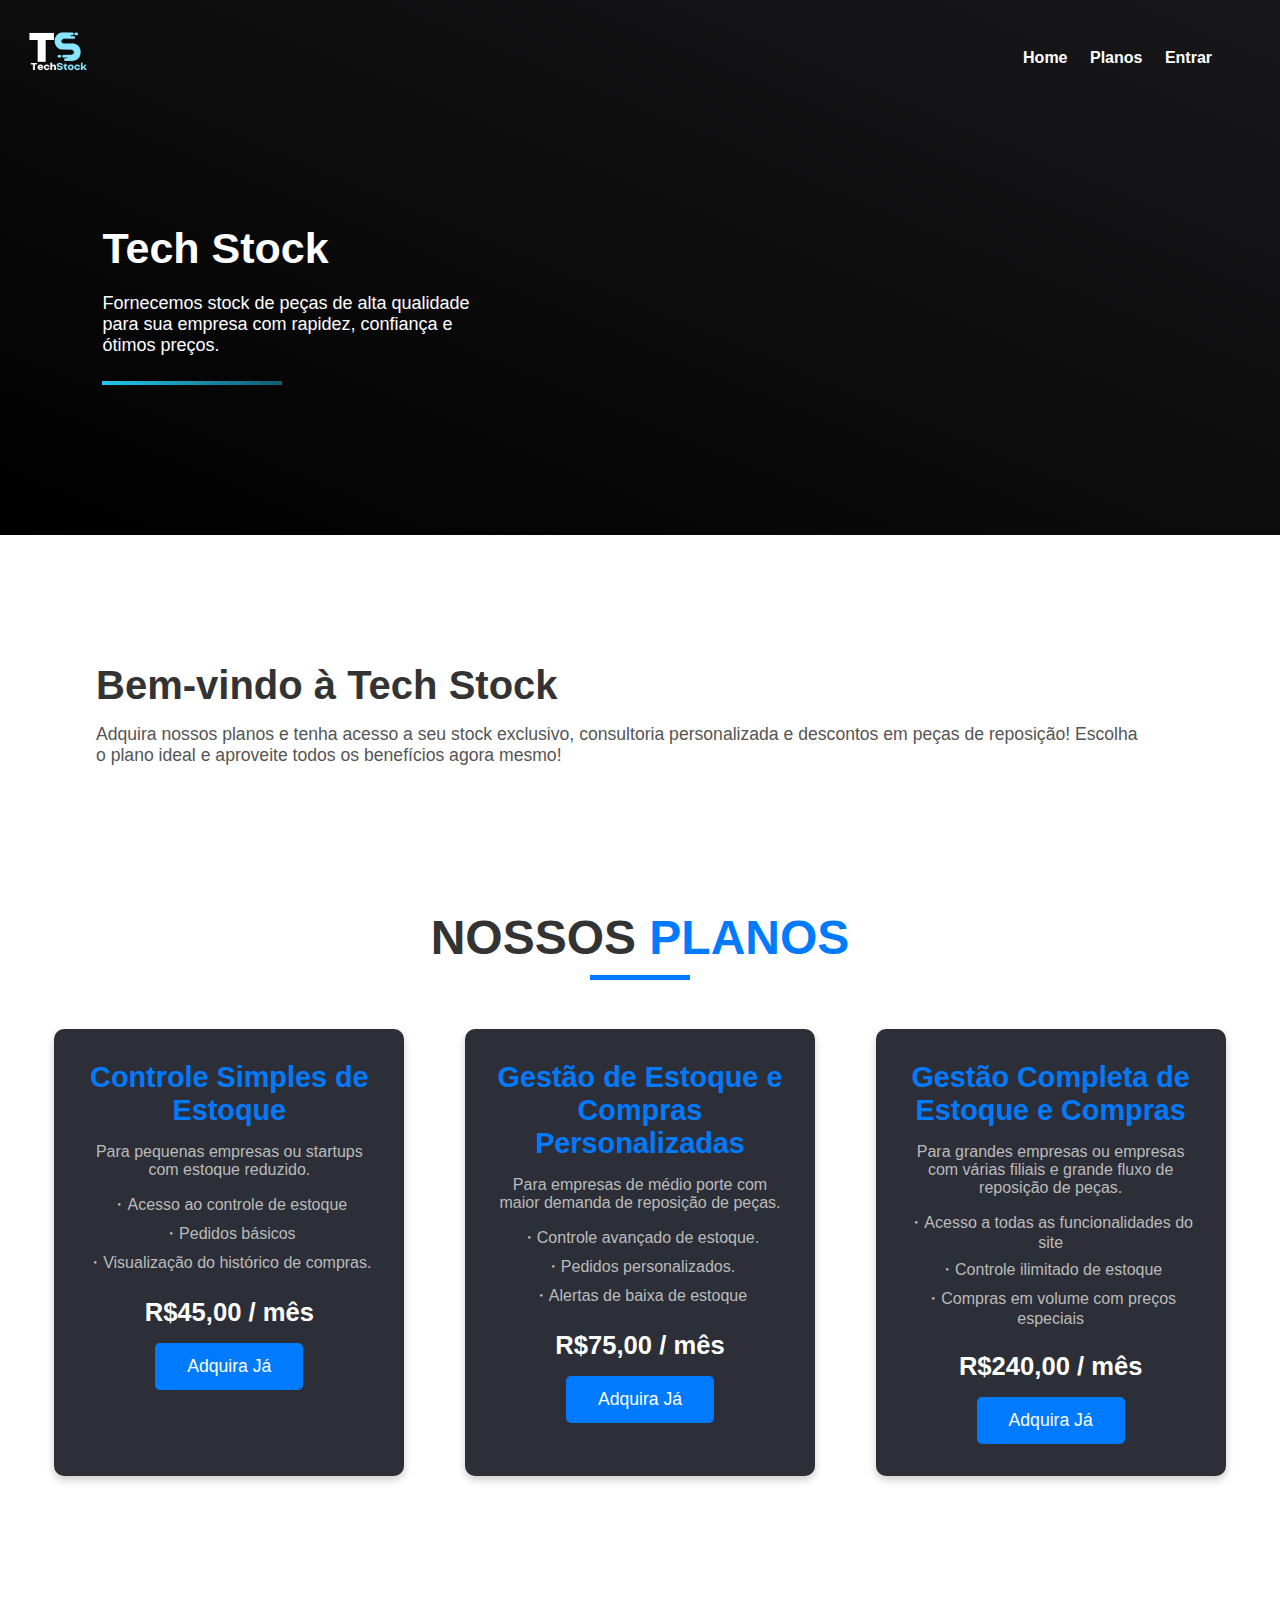
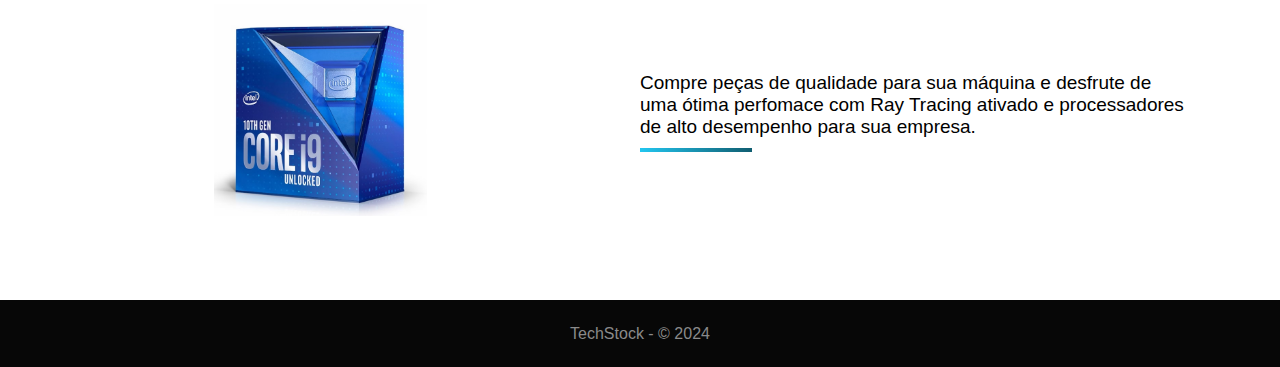
<file: index.html>
<!DOCTYPE html>
<html lang="pt-br">
<head>
    <meta charset="UTF-8">
    <meta http-equiv="X-UA-Compatible" content="IE=edge">
    <meta name="viewport" content="width=device-width, initial-scale=1.0">
    <title>TechStock | Início</title>

    <!-- Favicon -->
    <link rel="shortcut icon" href="01.png" type="image/x-icon">

    <!-- CSS -->
    <link rel="stylesheet" href="CSS/style.css">

    <!-- JS -->
    <script src="JS/sistema.js" defer></script>
    <script src="JS/menu.js" defer></script>
</head>
<body>
    <header>
        <nav>
            <div class="menu_logo">
                
                <img src="lg.png" alt="Logo">
            </div><!--menu_logo-->
            <div class="menu">
                <ul>
                    <li><a href="#">Home<hr></a></li>
                    <li><a href="#planos">Planos<hr></a></li>
                    <li><a href="login/login.html">Entrar<hr></a></li>
                </ul>
            </div><!--menu-->
            <div class="menu_mobile">
                <div class="menu_hamburguer">
                    <svg onclick="btnMenu()" xmlns="http://www.w3.org/2000/svg" viewBox="0 0 448 512"><!--! Font Awesome Pro 6.2.1 by @fontawesome - https://fontawesome.com License - https://fontawesome.com/license (Commercial License) Copyright 2022 Fonticons, Inc. --><path d="M0 96C0 78.3 14.3 64 32 64H416c17.7 0 32 14.3 32 32s-14.3 32-32 32H32C14.3 128 0 113.7 0 96zM0 256c0-17.7 14.3-32 32-32H416c17.7 0 32 14.3 32 32s-14.3 32-32 32H32c-17.7 0-32-14.3-32-32zM448 416c0 17.7-14.3 32-32 32H32c-17.7 0-32-14.3-32-32s14.3-32 32-32H416c17.7 0 32 14.3 32 32z"/></svg>
                </div>
                <ul id="menu">
                    <li><a href="#">Home<hr></a></li>
                    <li><a href="#planos">Planos<hr></a></li>
                    <li><a href="login/login.html">Entrar<hr></a></li>
                </ul>
            </div>
        </nav><!--nav-->
        <main>
            <div class="texto_main">
                 <h1>Tech Stock</h1>
                 <p>Fornecemos stock de peças de alta qualidade para sua empresa com rapidez, confiança e ótimos preços.</p>
                 <hr>
            </div><!--texto_main-->
        </main><!--main-->
    </header><!--header-->


    <div class="content-wrapper">
        <!-- Texto e Foto Antes dos Planos -->
        <section class="intro">
          <div class="intro-text">
            <h1>Bem-vindo à Tech Stock</h1>
            <p>Adquira nossos planos e tenha acesso a seu stock exclusivo, consultoria personalizada e descontos em peças de reposição! Escolha o plano ideal e aproveite todos os benefícios agora mesmo!</p>
          </div>
        </section>
      
        <!-- Planos -->
        <div id="planos" class="plans-section">
          <div class="title-container">
            <h2>NOSSOS <span>PLANOS</span></h2>
          </div>
          <div class="plans-container">
            <!-- Plano Semanal -->
            <div class="plan">
              <div class="top">
                <h3><span>Controle Simples de Estoque</span></h3>
              </div>
              <div class="product">
                <p>Para pequenas empresas ou startups com estoque reduzido.</p>
              </div>
              <div class="checks">
                <p>・Acesso ao controle de estoque</p>
                <p>・Pedidos básicos</p>
                <p>・Visualização do histórico de compras.</p>
              </div>
              <div class="buy">
                <p class="price">R$45,00 / mês</p>
                <a href="#" class="button">Adquira Já</a>
              </div>
            </div>
      
            <!-- Plano Mensal -->
            <div class="plan">
              <div class="top">
                <h3><span>Gestão de Estoque e Compras Personalizadas</span></h3>
              </div>
              <div class="product">
                <p>Para empresas de médio porte com maior demanda de reposição de peças.</p>
              </div>
              <div class="checks">
                <p>・Controle avançado de estoque.</p>
                <p>・Pedidos personalizados.</p>
                <p>・Alertas de baixa de estoque</p>
              </div>
              <div class="buy">
                <p class="price">R$75,00 / mês</p>
                <a href="#" class="button">Adquira Já</a>
              </div>
            </div>
      
            <!-- Plano Trimestral -->
            <div class="plan">
              <div class="top">
                <h3><span>Gestão Completa de Estoque e Compras</span></h3>
              </div>
              <div class="product">
                <p>Para grandes empresas ou empresas com várias filiais e grande fluxo de reposição de peças.</p>
              </div>
              <div class="checks">
                <p>・Acesso a todas as funcionalidades do site</p>
                <p>・Controle ilimitado de estoque</p>
                <p>・Compras em volume com preços especiais</p>
              </div>
              <div class="buy">
                <p class="price">R$240,00 / mês</p>
                <a href="#" class="button">Adquira Já</a>
              </div>
            </div>
          </div>
        </div>
      </div>
      



    <section>
        <div class="bloco_imagem">
            <img src="images/processador-i9.avif" alt="Img Processador">
        </div><!--bloco_imagem-->
        <div class="bloco_texto">
            <p>Compre peças de qualidade para sua máquina e desfrute de uma ótima perfomace com Ray Tracing ativado e processadores de alto desempenho para sua empresa.</p>
            <hr>
        </div><!--bloco_texto-->
    </section><!--section-->
    <footer>
        <p>
            TechStock - &copy; 2024
        </p>
    </footer>
</body>
</html>
</file>
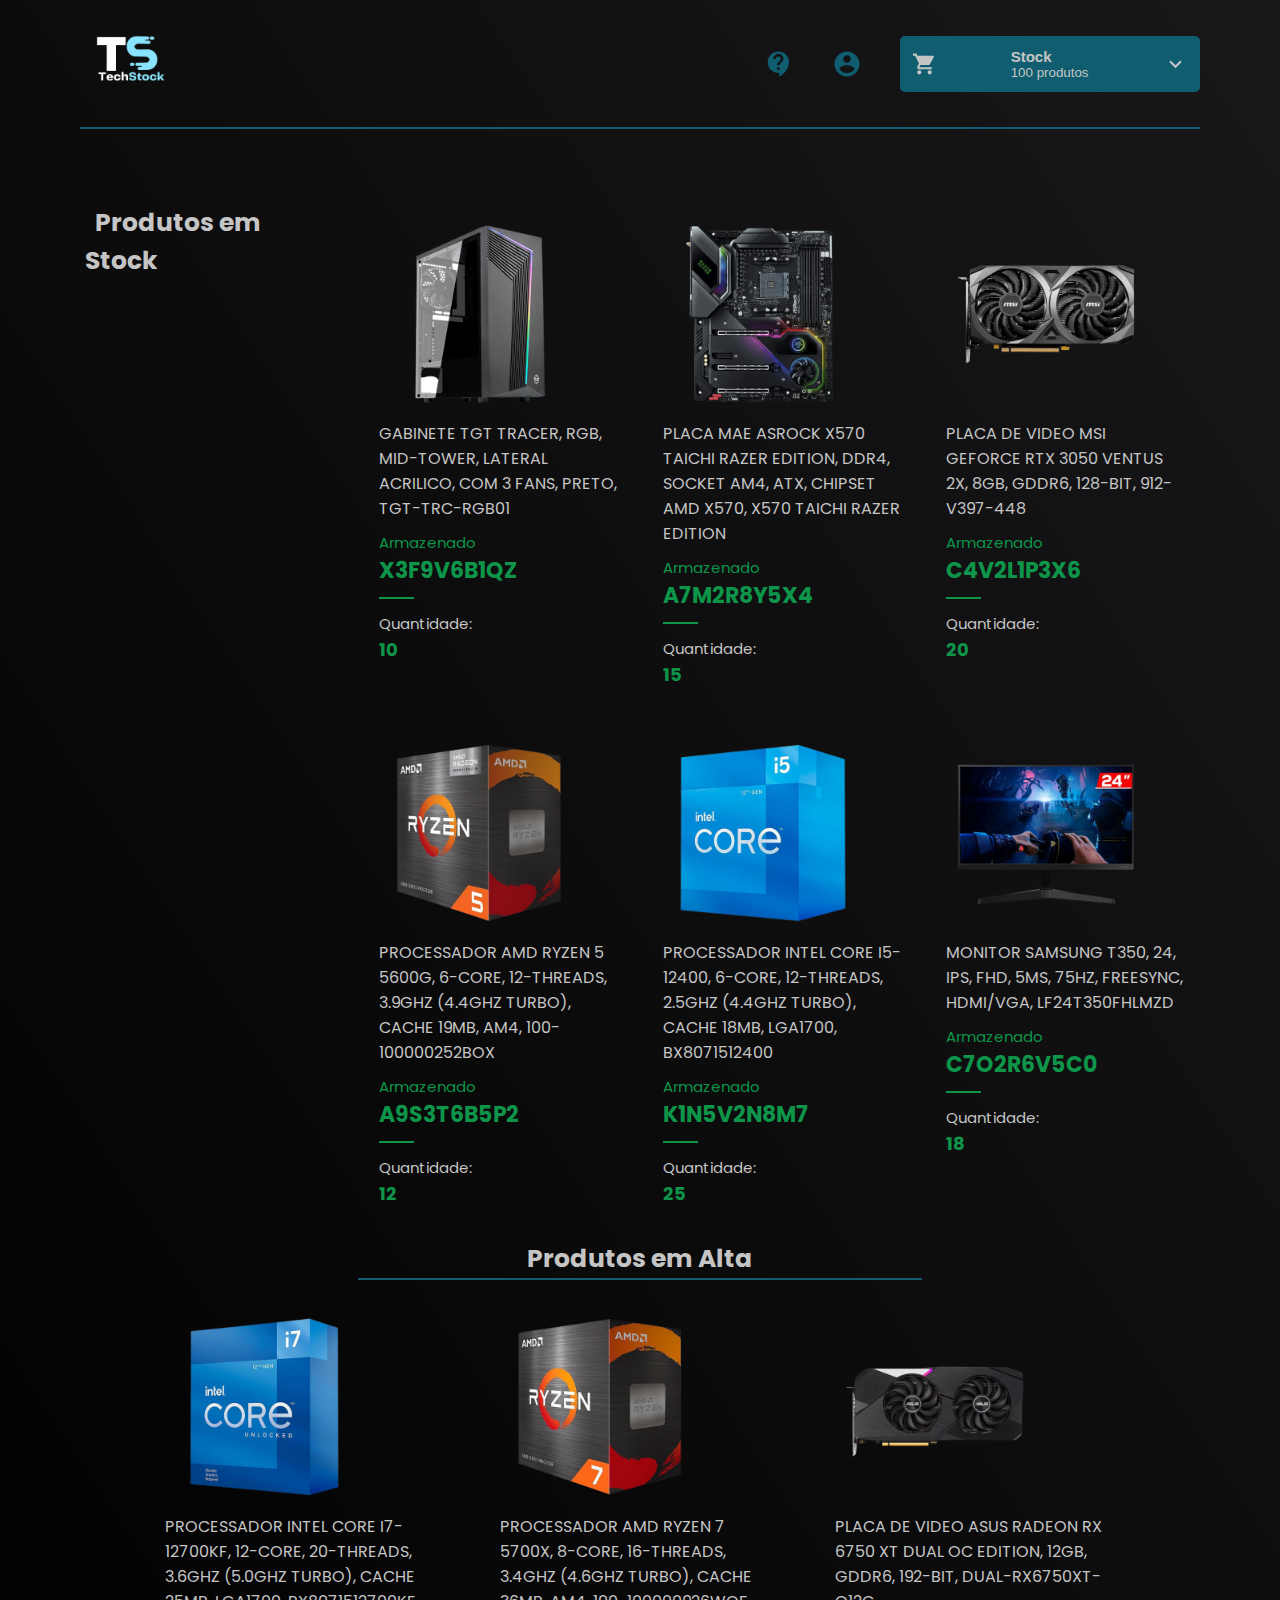
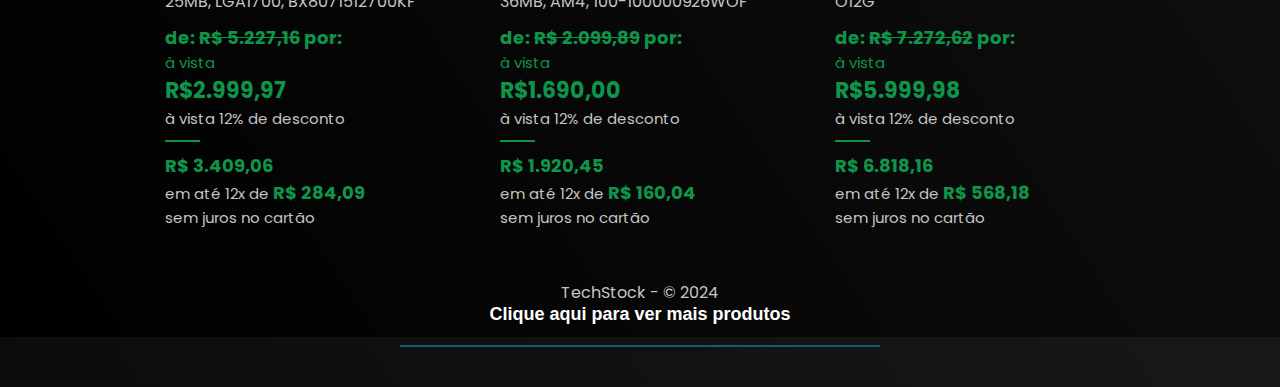
<file: login/produtos/produtos.html>
<!DOCTYPE html>
<html lang="en">

<head>
    <meta charset="UTF-8">
    <meta http-equiv="X-UA-Compatible" content="IE=edge">
    <meta name="viewport" content="width=device-width, initial-scale=1.0">
    <title>TechStock | Stock</title>
    <link rel="stylesheet" href="./assets/css/style.css">
    <!-- responsive -->
    <link rel="stylesheet" href="assets/css/responsividade/index/responsiveIndex.css">
    <link rel="icon" href="01.png">
</head>

<body>
    <div class="container">
        <header class="flex-item" id="header">
            <div class="imgHeader">
                <a href="#"><img src="lg.png" alt="logo"></a>
            </div>
            <div class="btn-header">
                
                <svg class="icon icon-color" focusable="false" viewBox="0 0 24 24" aria-hidden="true">
                    <path
                        d="M11.5 2C6.81 2 3 5.81 3 10.5S6.81 19 11.5 19h.5v3c4.86-2.34 8-7 8-11.5C20 5.81 16.19 2 11.5 2zm1 14.5h-2v-2h2v2zm0-3.5h-2c0-3.25 3-3 3-5 0-1.1-.9-2-2-2s-2 .9-2 2h-2c0-2.21 1.79-4 4-4s4 1.79 4 4c0 2.5-3 2.75-3 5z"
                        fill="#105D70">
                    </path>
                </svg>
                
                    <div class="text">

                    </div>
                </button>

                
                <svg class="icon icon-color" focusable="false" viewBox="0 0 24 24" aria-hidden="true">
                    <path
                        d="M12 2C6.48 2 2 6.48 2 12s4.48 10 10 10 10-4.48 10-10S17.52 2 12 2zm0 3c1.66 0 3 1.34 3 3s-1.34 3-3 3-3-1.34-3-3 1.34-3 3-3zm0 14.2c-2.5 0-4.71-1.28-6-3.22.03-1.99 4-3.08 6-3.08 1.99 0 5.97 1.09 6 3.08-1.29 1.94-3.5 3.22-6 3.22z"
                        fill="#105D70">
                    </path>
                </svg>
                
                        <div class="text">
                           
                        </div>
                    </button>
                </a>

                <button id="btn3">
                    <svg class="icon-2 icon-color-2" focusable="false" viewBox="0 0 24 24" aria-hidden="true">
                        <path
                            d="M7 18c-1.1 0-1.99.9-1.99 2S5.9 22 7 22s2-.9 2-2-.9-2-2-2zM1 2v2h2l3.6 7.59-1.35 2.45c-.16.28-.25.61-.25.96 0 1.1.9 2 2 2h12v-2H7.42c-.14 0-.25-.11-.25-.25l.03-.12.9-1.63h7.45c.75 0 1.41-.41 1.75-1.03l3.58-6.49c.08-.14.12-.31.12-.48 0-.55-.45-1-1-1H5.21l-.94-2H1zm16 16c-1.1 0-1.99.9-1.99 2s.89 2 1.99 2 2-.9 2-2-.9-2-2-2z">
                        </path>
                    </svg>
                    <div class="text">
                        <p id="carrinho">Stock</p>
                        <p id="qtd_produto">100 produtos</p>
                    </div>
                    <svg class="icon-2 icon-color-2" focusable="false" viewBox="0 0 24 24" aria-hidden="true">
                        <path d="M16.59 8.59L12 13.17 7.41 8.59 6 10l6 6 6-6z"></path>
                    </svg>
                </button>
            </div>
            <div id="line-header"></div>
        </header>
        <section class="flex-item" id="main-content">
            <div class="grid-item" id="grid-item-1">
                <input type="checkbox" name="menu" id="menu">
                <label class="title-menu" for="menu">Produtos em Stock</label>



            </div>
            <div class="grid-item" id="grid-item-2">
                <div class="produto">
                    <img src="./assets/image/Gabinete/gabinete1.png" alt="produto">
                    <p class="descricao">GABINETE  TGT TRACER, RGB, MID-TOWER, LATERAL ACRILICO, COM 3 FANS, PRETO,
                        TGT-TRC-RGB01</p>
                    <div class="price">
                        <p class="item1">Armazenado</p>
                        <p class="item2">X3F9V6B1QZ</p>
                        <div class="line-item"></div>
                        <p>Quantidade: <span class="item3"><br>10</span><br>
                    </div>
                </div>
            </div>
            <div class="grid-item" id="grid-item-3">
                <div class="produto">
                    <img src="./assets/image/Placa-mãe/PlacamaeRyzen1.png" alt="produto">
                    <p class="descricao">PLACA MAE ASROCK X570 TAICHI RAZER EDITION, DDR4, SOCKET AM4, ATX, CHIPSET AMD
                        X570, X570 TAICHI RAZER EDITION</p>
                        <div class="price">
                            <p class="item1">Armazenado</p>
                            <p class="item2">A7M2R8Y5X4</p>
                            <div class="line-item"></div>
                            <p>Quantidade: <span class="item3"><br>15</span><br>
                        </div>
                </div>
            </div>
            <div class="grid-item" id="grid-item-4">
                <div class="produto">
                    <img src="./assets/image/Placa-de-Video/PlacadeVideo1.png" alt="produto">
                    <p class="descricao">PLACA DE VIDEO MSI GEFORCE RTX 3050 VENTUS 2X, 8GB, GDDR6, 128-BIT,
                        912-V397-448</p>
                        <div class="price">
                            <p class="item1">Armazenado</p>
                            <p class="item2">C4V2L1P3X6</p>
                            <div class="line-item"></div>
                            <p>Quantidade: <span class="item3"><br>20</span><br>
                        </div>
                </div>
            </div>
            <div class="grid-item" id="grid-item-5">
                <div class="produto">
                    <img src="./assets/image/Processador/ProcessadorRyzen5.png" alt="produto">
                    <p class="descricao">PROCESSADOR AMD RYZEN 5 5600G, 6-CORE, 12-THREADS, 3.9GHZ (4.4GHZ TURBO), CACHE
                        19MB, AM4, 100-100000252BOX</p>
                        <div class="price">
                            <p class="item1">Armazenado</p>
                            <p class="item2">A9S3T6B5P2</p>
                            <div class="line-item"></div>
                            <p>Quantidade: <span class="item3"><br>12</span><br>
                        </div>
                </div>
            </div>
            <div class="grid-item" id="grid-item-6">
                <div class="produto">
                    <img src="./assets/image/Processador/ProcessadorInteli5.png" alt="produto">
                    <p class="descricao">PROCESSADOR INTEL CORE I5-12400, 6-CORE, 12-THREADS, 2.5GHZ (4.4GHZ TURBO),
                        CACHE 18MB, LGA1700, BX8071512400</p>
                        <div class="price">
                            <p class="item1">Armazenado</p>
                            <p class="item2">K1N5V2N8M7</p>
                            <div class="line-item"></div>
                            <p>Quantidade: <span class="item3"><br>25</span><br>
                        </div>
                </div>
            </div>
            <div class="grid-item" id="grid-item-7">
                <div class="produto">
                    <img src="./assets/image/Monitores/Monitor1.png" alt="produto">
                    <p class="descricao">MONITOR SAMSUNG T350, 24, IPS, FHD, 5MS, 75HZ, FREESYNC, HDMI/VGA,
                        LF24T350FHLMZD</p>
                        <div class="price">
                            <p class="item1">Armazenado</p>
                            <p class="item2">C7O2R6V5C0</p>
                            <div class="line-item"></div>
                            <p>Quantidade: <span class="item3"><br>18</span><br>
                        </div>
                </div>
            </div>
            <div class="grid-item" id="grid-item-8">
                <p class="title-offer">Produtos em Alta</p>
                <div id="line-promo"></div>
            </div>

            <div class="grid-item" id="grid-item-9">
                <section id="produto-promo">
                        <div class="produto">
                            <img src="./assets/image/Processador/ProcessadorIntel7.png" alt="produto">
                            <p class="descricao">PROCESSADOR INTEL CORE I7-12700KF, 12-CORE, 20-THREADS, 3.6GHZ (5.0GHZ
                                TURBO), CACHE 25MB, LGA1700, BX8071512700KF</p>
                            <div class="price">
                                <p class="item3">de: <span class="risco">R$ 5.227,16</span> por:</p>
                                <p class="item1">à vista</p>
                                <p class="item2">R$2.999,97</p>
                                <p>à vista 12% de desconto</p>
                                <div class="line-item"></div>
                                <p class="item3">R$ 3.409,06</p>
                                <p>em até 12x de <span class="item3">R$ 284,09</span><br>
                                    sem juros no cartão</p>
                            </div>
                    </a>

            </div>
                <div class="produto">
                    <img src="./assets/image/Processador/ProcessadorRyxen7.png" alt="produto">
                    <p class="descricao">PROCESSADOR AMD RYZEN 7 5700X, 8-CORE, 16-THREADS, 3.4GHZ (4.6GHZ TURBO), CACHE
                        36MB, AM4, 100-100000926WOF</p>
                    <div class="price">
                        <p class="item3">de: <span class="risco">R$ 2.099,89</span> por:</p>
                        <p class="item1">à vista</p>
                        <p class="item2">R$1.690,00</p>
                        <p>à vista 12% de desconto</p>
                        <div class="line-item"></div>
                        <p class="item3">R$ 1.920,45</p>
                        <p>em até 12x de <span class="item3">R$ 160,04</span><br>
                            sem juros no cartão</p>
                    </div>
                </div>
            </a>

                <div class="produto">
                    <img src="./assets/image/Placa-de-Video/placadevideo2.png" alt="produto">
                    <p class="descricao">PLACA DE VIDEO ASUS RADEON RX 6750 XT DUAL OC EDITION, 12GB, GDDR6, 192-BIT,
                        DUAL-RX6750XT-O12G </p>
                    <div class="price">
                        <p class="item3">de: <span class="risco">R$ 7.272,62</span> por:</p>
                        <p class="item1">à vista</p>
                        <p class="item2">R$5.999,98</p>
                        <p>à vista 12% de desconto</p>
                        <div class="line-item"></div>
                        <p class="item3">R$ 6.818,16</p>
                        <p>em até 12x de <span class="item3">R$ 568,18</span><br>
                            sem juros no cartão</p>
                    </div>
                </div>
            </a>
            <div class="products">
                <button class="btn-veja-mais" onclick="toggleMenu()">Clique aqui para ver mais produtos</button>
                <div class="line"></div>
                <div class="menu-categorias">
                    <button class="categoria" onclick="window.location.href='assets/html/processadores.html'">Processadores</button>
                    <button class="categoria" onclick="window.location.href='assets/html/placaMae.html'">Placas Mães</button>
                    <button class="categoria" onclick="window.location.href='assets/html/placadeVideo.html'">Placas de Vídeo</button>
                    <button class="categoria" onclick="window.location.href='assets/html/monitor.html'">Monitores</button>
                    <button class="categoria" onclick="window.location.href='assets/html/memoriaRam.html'">Memórias RAM</button>
                    <button class="categoria" onclick="window.location.href='assets/html/hd.html'">HDs</button>
                    <button class="categoria" onclick="window.location.href='assets/html/gabinete.html'">Gabinetes</button>
                    <button class="categoria" onclick="window.location.href='assets/html/fonte.html'">Fontes</button>
                </div>
            </div>
        
            <script>
                function toggleMenu() {
                    const menu = document.querySelector('.menu-categorias');
                    menu.style.display = (menu.style.display === 'block') ? 'none' : 'block';
                }
            </script>
            
    </div>
    </section>

    <footer class="flex-item" id="footer">
        
        <div class="nav">

        </div>
        <div id="copy">
            TechStock - &copy; 2024<br>
        </div>
    </footer>
    </div>

</body>

</html>
</file>
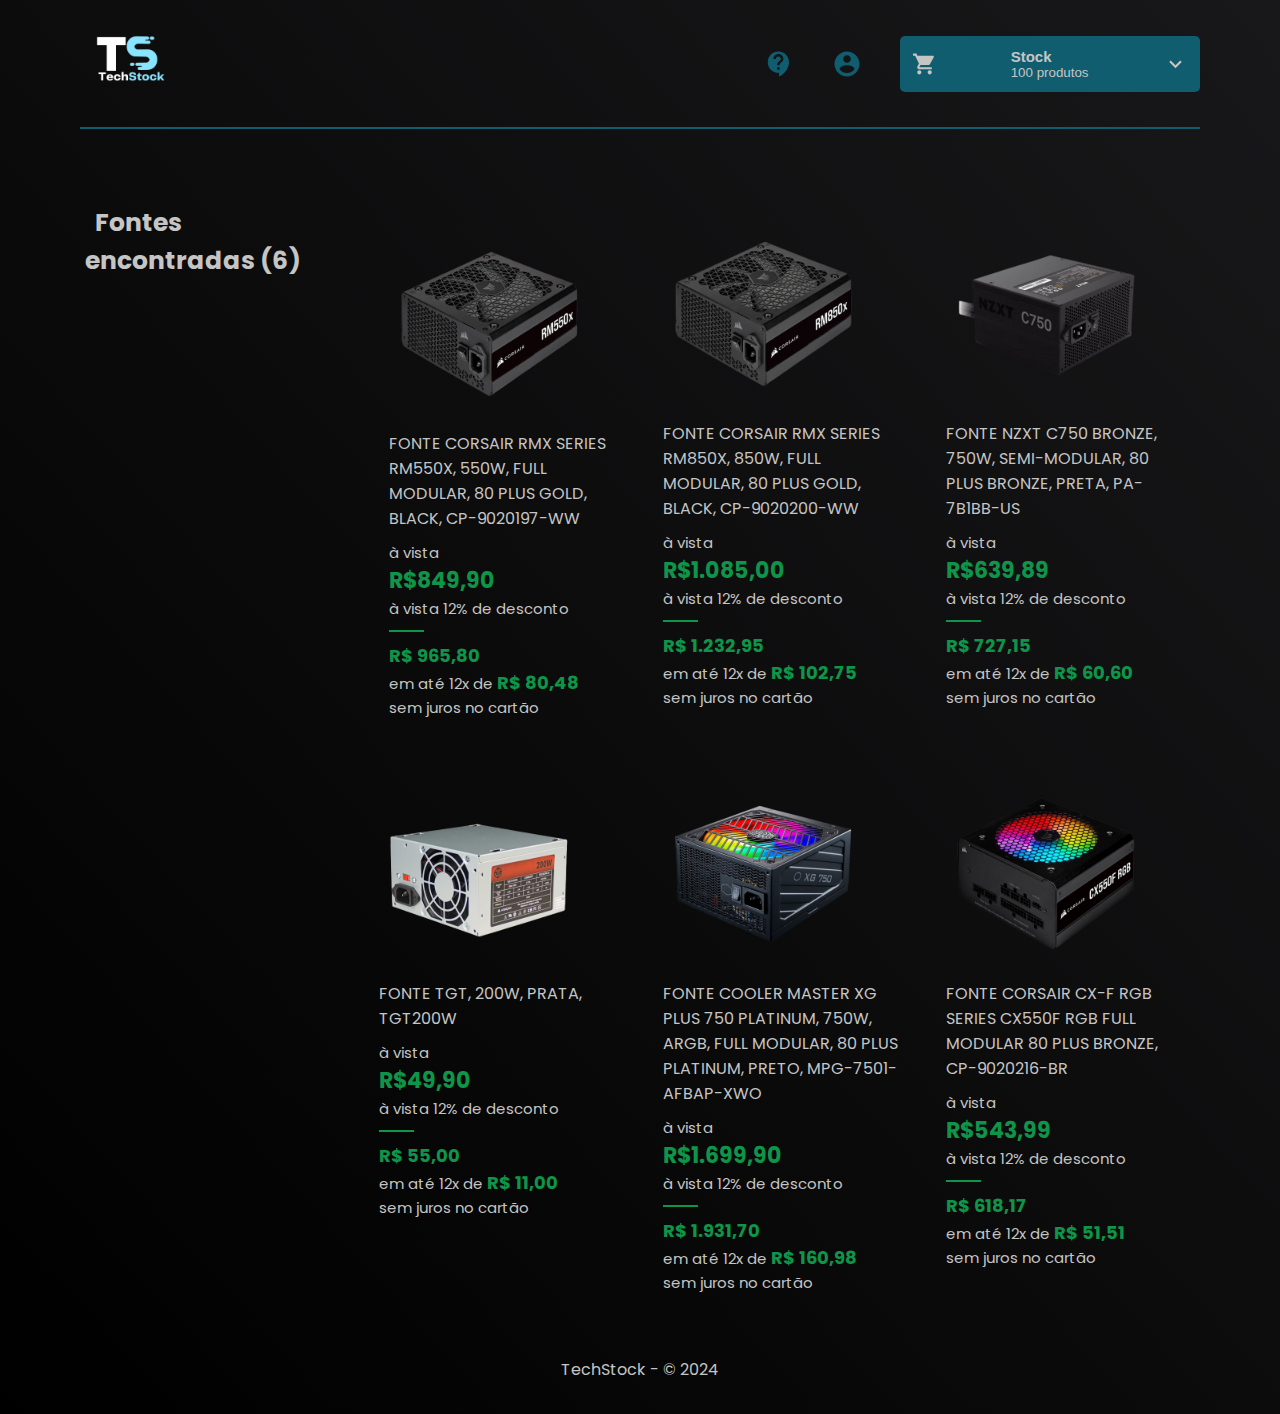
<file: login/produtos/assets/html/fonte.html>
<!DOCTYPE html>
<html lang="en">

<head>
    <meta charset="UTF-8">
    <meta http-equiv="X-UA-Compatible" content="IE=edge">
    <meta name="viewport" content="width=device-width, initial-scale=1.0">
    <title>TechStock | Fonte</title>
    <link rel="stylesheet" href="../css/pagProduto.css">
    <!-- responsive -->
    <link rel="stylesheet" href="../css/responsividade/index/responsiveIndex.css">
    <link rel="icon" href="fav.png">
</head>

<body>
    <div class="container">
        <header class="flex-item" id="header">
            <div class="imgHeader">
                <a href="../../produtos.html"><img src="lg.png" alt="logo"></a>
            </div>
            <div class="btn-header">
                
                <svg class="icon icon-color" focusable="false" viewBox="0 0 24 24" aria-hidden="true">
                    <path
                        d="M11.5 2C6.81 2 3 5.81 3 10.5S6.81 19 11.5 19h.5v3c4.86-2.34 8-7 8-11.5C20 5.81 16.19 2 11.5 2zm1 14.5h-2v-2h2v2zm0-3.5h-2c0-3.25 3-3 3-5 0-1.1-.9-2-2-2s-2 .9-2 2h-2c0-2.21 1.79-4 4-4s4 1.79 4 4c0 2.5-3 2.75-3 5z"
                        fill="#105D70">
                    </path>
                </svg>
                
                    <div class="text">

                    </div>
                </button>

                
                <svg class="icon icon-color" focusable="false" viewBox="0 0 24 24" aria-hidden="true">
                    <path
                        d="M12 2C6.48 2 2 6.48 2 12s4.48 10 10 10 10-4.48 10-10S17.52 2 12 2zm0 3c1.66 0 3 1.34 3 3s-1.34 3-3 3-3-1.34-3-3 1.34-3 3-3zm0 14.2c-2.5 0-4.71-1.28-6-3.22.03-1.99 4-3.08 6-3.08 1.99 0 5.97 1.09 6 3.08-1.29 1.94-3.5 3.22-6 3.22z"
                        fill="#105D70">
                    </path>
                </svg>
                
                        <div class="text">
                           
                        </div>
                    </button>
                </a>

                <button id="btn3">
                    <svg class="icon-2 icon-color-2" focusable="false" viewBox="0 0 24 24" aria-hidden="true">
                        <path
                            d="M7 18c-1.1 0-1.99.9-1.99 2S5.9 22 7 22s2-.9 2-2-.9-2-2-2zM1 2v2h2l3.6 7.59-1.35 2.45c-.16.28-.25.61-.25.96 0 1.1.9 2 2 2h12v-2H7.42c-.14 0-.25-.11-.25-.25l.03-.12.9-1.63h7.45c.75 0 1.41-.41 1.75-1.03l3.58-6.49c.08-.14.12-.31.12-.48 0-.55-.45-1-1-1H5.21l-.94-2H1zm16 16c-1.1 0-1.99.9-1.99 2s.89 2 1.99 2 2-.9 2-2-.9-2-2-2z">
                        </path>
                    </svg>
                    <div class="text">
                        <p id="carrinho">Stock</p>
                        <p id="qtd_produto">100 produtos</p>
                    </div>
                    <svg class="icon-2 icon-color-2" focusable="false" viewBox="0 0 24 24" aria-hidden="true">
                        <path d="M16.59 8.59L12 13.17 7.41 8.59 6 10l6 6 6-6z"></path>
                    </svg>
                </button>
            </div>
            <div id="line-header"></div>
        </header>
        <section class="flex-item" id="main-content">
            <div class="grid-item" id="grid-item-1">
                <input type="checkbox" name="menu" id="menu">
                <label class="title-menu" for="menu">Fontes encontradas (6)</label>
                <div id="drop-menu">
                    
                </div>


            </div>
            <div class="grid-item" id="grid-item-2">
                <div class="produto">
                    <div class="produto">
                        <img src="../image/fonte/fonte1.png" alt="produto">
                        <p class="descricao">FONTE CORSAIR RMX SERIES RM550X, 550W, FULL MODULAR, 80 PLUS GOLD, BLACK,
                            CP-9020197-WW</p>
                        <div class="price">
                            <p class="item1">à vista</p>
                            <p class="item2">R$849,90</p>
                            <p>à vista 12% de desconto</p>
                            <div class="line-item"></div>
                            <p class="item3">R$ 965,80</p>
                            <p>em até 12x de <span class="item3">R$ 80,48</span><br>
                                sem juros no cartão</p>
                        </div>
                    </div>
                </div>
            </div>
            <div class="grid-item" id="grid-item-3">
                <div class="produto">
                    <img src="../image/fonte/fonte2.png" alt="produto">
                    <p class="descricao">FONTE CORSAIR RMX SERIES RM850X, 850W, FULL MODULAR, 80 PLUS GOLD, BLACK,
                        CP-9020200-WW</p>
                    <div class="price">
                        <p class="item1">à vista</p>
                        <p class="item2">R$1.085,00</p>
                        <p>à vista 12% de desconto</p>
                        <div class="line-item"></div>
                        <p class="item3">R$ 1.232,95</p>
                        <p>em até 12x de <span class="item3">R$ 102,75</span><br>
                            sem juros no cartão</p>
                    </div>
                </div>
            </div>
            <div class="grid-item" id="grid-item-4">
                <div class="produto">
                    <img src="../image/fonte/fonte3.png" alt="produto">
                    <p class="descricao">FONTE NZXT C750 BRONZE, 750W, SEMI-MODULAR, 80 PLUS BRONZE, PRETA, PA-7B1BB-US
                    </p>
                    <div class="price">
                        <p class="item1">à vista</p>
                        <p class="item2">R$639,89</p>
                        <p>à vista 12% de desconto</p>
                        <div class="line-item"></div>
                        <p class="item3">R$ 727,15</p>
                        <p>em até 12x de <span class="item3">R$ 60,60</span><br>
                            sem juros no cartão</p>
                    </div>
                </div>
            </div>
            <div class="grid-item" id="grid-item-5">
                <div class="produto">
                    <img src="../image/fonte/fonte4.png" alt="produto">
                    <p class="descricao">FONTE TGT, 200W, PRATA, TGT200W</p>
                    <div class="price">
                        <p class="item1">à vista</p>
                        <p class="item2">R$49,90</p>
                        <p>à vista 12% de desconto</p>
                        <div class="line-item"></div>
                        <p class="item3">R$ 55,00</p>
                        <p>em até 12x de <span class="item3">R$ 11,00</span><br>
                            sem juros no cartão</p>
                    </div>
                </div>
            </div>
            <div class="grid-item" id="grid-item-6">
                <div class="produto">
                    <img src="../image/fonte/fonte5.png" alt="produto">
                    <p class="descricao">FONTE COOLER MASTER XG PLUS 750 PLATINUM, 750W, ARGB, FULL MODULAR, 80 PLUS
                        PLATINUM, PRETO, MPG-7501-AFBAP-XWO</p>
                    <div class="price">
                        <p class="item1">à vista</p>
                        <p class="item2">R$1.699,90</p>
                        <p>à vista 12% de desconto</p>
                        <div class="line-item"></div>
                        <p class="item3">R$ 1.931,70</p>
                        <p>em até 12x de <span class="item3">R$ 160,98</span><br>
                            sem juros no cartão</p>
                    </div>
                </div>
            </div>
            <div class="grid-item" id="grid-item-7">
                <div class="produto">
                    <img src="../image/fonte/fonte6.png" alt="produto">
                    <p class="descricao">FONTE CORSAIR CX-F RGB SERIES CX550F RGB FULL MODULAR 80 PLUS BRONZE,
                        CP-9020216-BR</p>
                    <div class="price">
                        <p class="item1">à vista</p>
                        <p class="item2">R$543,99</p>
                        <p>à vista 12% de desconto</p>
                        <div class="line-item"></div>
                        <p class="item3">R$ 618,17</p>
                        <p>em até 12x de <span class="item3">R$ 51,51</span><br>
                            sem juros no cartão</p>
                    </div>
                </div>
            </div>
        </section>
        <footer id="footer">
            <div class="nav">
            </div>
            <div id="copy">
                TechStock - &copy; 2024 <br>
            </div>
        </footer>
    </div>
</body>

</html>
</file>
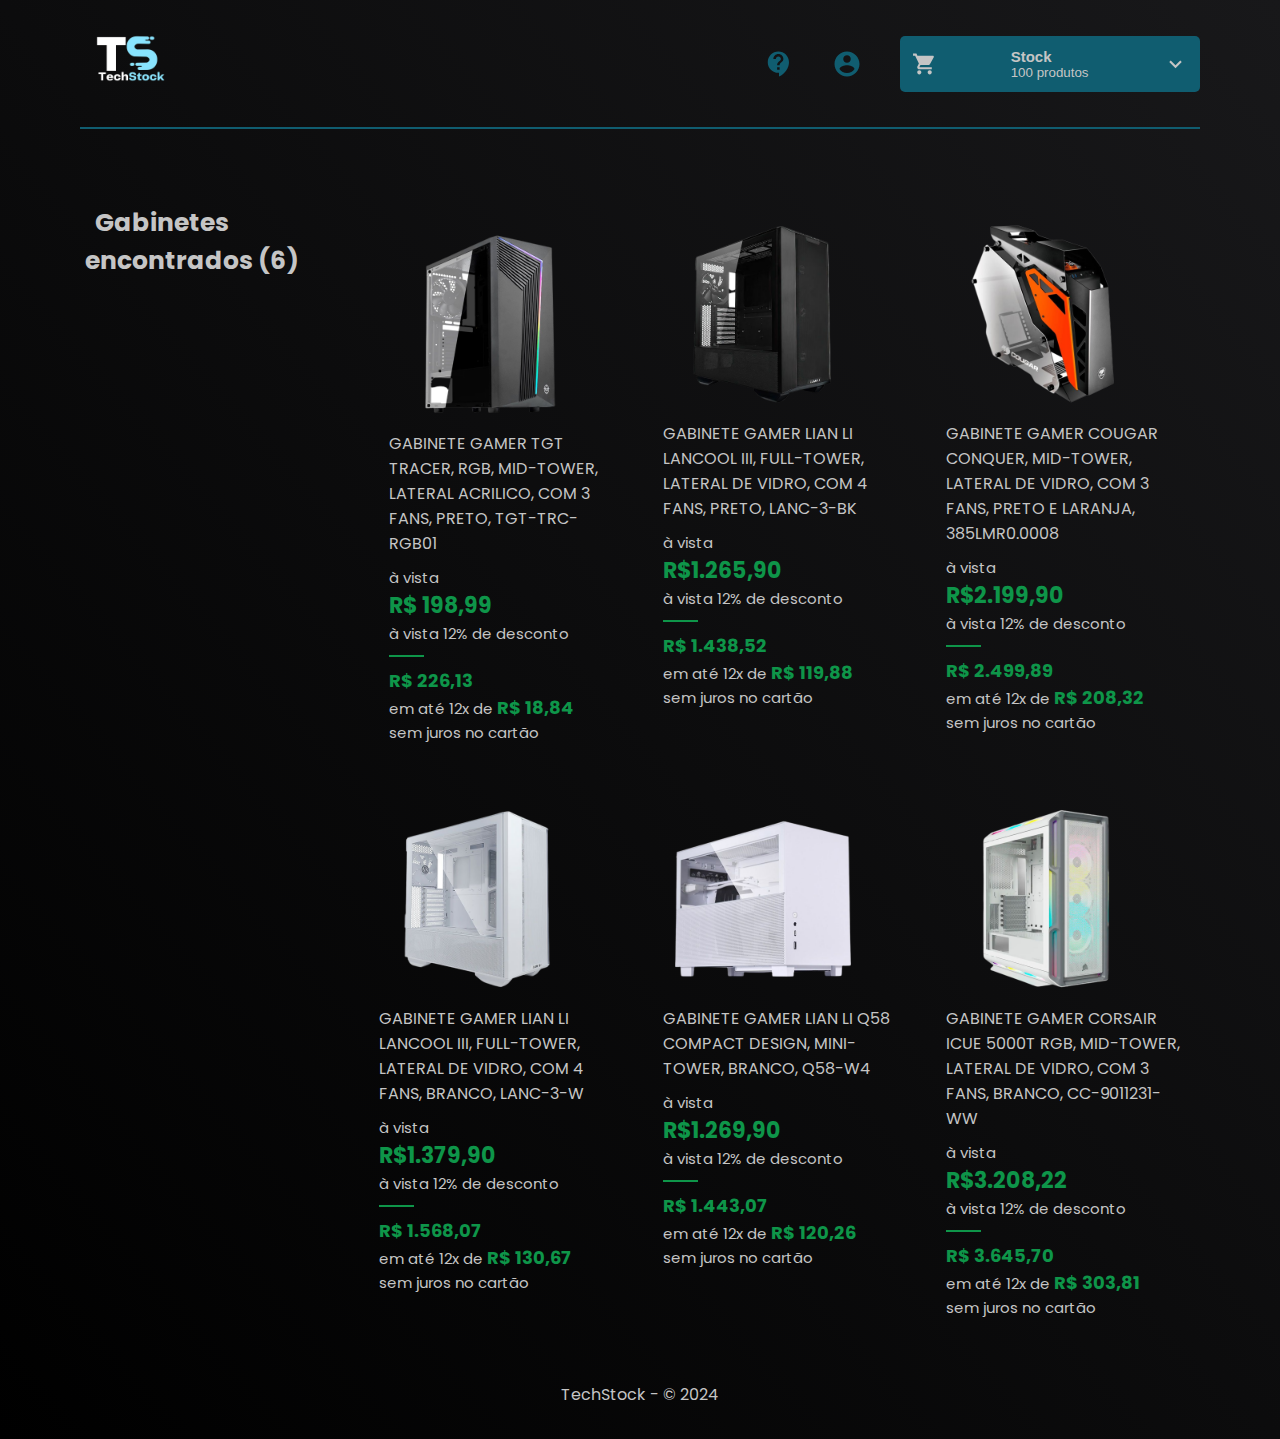
<file: login/produtos/assets/html/gabinete.html>
<!DOCTYPE html>
<html lang="en">

<head>
    <meta charset="UTF-8">
    <meta http-equiv="X-UA-Compatible" content="IE=edge">
    <meta name="viewport" content="width=device-width, initial-scale=1.0">
    <title>TechStock | Gabinetes</title>
    <link rel="stylesheet" href="../css/pagProduto.css">
    <!-- responsive -->
    <link rel="stylesheet" href="../css/responsividade/index/responsiveIndex.css">
    <link rel="icon" href="fav.png">
</head>

<body>
    <div class="container">
        <header class="flex-item" id="header">
            <div class="imgHeader">
                <a href="../../produtos.html"><img src="lg.png" alt="logo"></a>
            </div>
            <div class="btn-header">
                
                <svg class="icon icon-color" focusable="false" viewBox="0 0 24 24" aria-hidden="true">
                    <path
                        d="M11.5 2C6.81 2 3 5.81 3 10.5S6.81 19 11.5 19h.5v3c4.86-2.34 8-7 8-11.5C20 5.81 16.19 2 11.5 2zm1 14.5h-2v-2h2v2zm0-3.5h-2c0-3.25 3-3 3-5 0-1.1-.9-2-2-2s-2 .9-2 2h-2c0-2.21 1.79-4 4-4s4 1.79 4 4c0 2.5-3 2.75-3 5z"
                        fill="#105D70">
                    </path>
                </svg>
                
                    <div class="text">

                    </div>
                </button>

                
                <svg class="icon icon-color" focusable="false" viewBox="0 0 24 24" aria-hidden="true">
                    <path
                        d="M12 2C6.48 2 2 6.48 2 12s4.48 10 10 10 10-4.48 10-10S17.52 2 12 2zm0 3c1.66 0 3 1.34 3 3s-1.34 3-3 3-3-1.34-3-3 1.34-3 3-3zm0 14.2c-2.5 0-4.71-1.28-6-3.22.03-1.99 4-3.08 6-3.08 1.99 0 5.97 1.09 6 3.08-1.29 1.94-3.5 3.22-6 3.22z"
                        fill="#105D70">
                    </path>
                </svg>
                
                        <div class="text">
                           
                        </div>
                    </button>
                </a>

                <button id="btn3">
                    <svg class="icon-2 icon-color-2" focusable="false" viewBox="0 0 24 24" aria-hidden="true">
                        <path
                            d="M7 18c-1.1 0-1.99.9-1.99 2S5.9 22 7 22s2-.9 2-2-.9-2-2-2zM1 2v2h2l3.6 7.59-1.35 2.45c-.16.28-.25.61-.25.96 0 1.1.9 2 2 2h12v-2H7.42c-.14 0-.25-.11-.25-.25l.03-.12.9-1.63h7.45c.75 0 1.41-.41 1.75-1.03l3.58-6.49c.08-.14.12-.31.12-.48 0-.55-.45-1-1-1H5.21l-.94-2H1zm16 16c-1.1 0-1.99.9-1.99 2s.89 2 1.99 2 2-.9 2-2-.9-2-2-2z">
                        </path>
                    </svg>
                    <div class="text">
                        <p id="carrinho">Stock</p>
                        <p id="qtd_produto">100 produtos</p>
                    </div>
                    <svg class="icon-2 icon-color-2" focusable="false" viewBox="0 0 24 24" aria-hidden="true">
                        <path d="M16.59 8.59L12 13.17 7.41 8.59 6 10l6 6 6-6z"></path>
                    </svg>
                </button>
            </div>
            <div id="line-header"></div>
        </header>
        <section class="flex-item" id="main-content">
            <div class="grid-item" id="grid-item-1">
                <input type="checkbox" name="menu" id="menu">
                <label class="title-menu" for="menu">Gabinetes encontrados (6)</label>
                <div id="drop-menu">
                </div>


            </div>
            <div class="grid-item" id="grid-item-2">
                <div class="produto">
                    <div class="produto">
                        <img src="../image/Gabinete/gabinete1.png" alt="produto">
                        <p class="descricao">GABINETE GAMER TGT TRACER, RGB, MID-TOWER, LATERAL ACRILICO, COM 3 FANS,
                            PRETO, TGT-TRC-RGB01</p>
                        <div class="price">
                            <p class="item1">à vista</p>
                            <p class="item2">R$ 198,99</p>
                            <p>à vista 12% de desconto</p>
                            <div class="line-item"></div>
                            <p class="item3">R$ 226,13</p>
                            <p>em até 12x de <span class="item3">R$ 18,84</span><br>
                                sem juros no cartão</p>
                        </div>
                    </div>
                </div>
            </div>
            <div class="grid-item" id="grid-item-3">
                <div class="produto">
                    <img src="../image/Gabinete/gabinete2.png" alt="produto">
                    <p class="descricao">GABINETE GAMER LIAN LI LANCOOL III, FULL-TOWER, LATERAL DE VIDRO, COM 4 FANS,
                        PRETO, LANC-3-BK</p>
                    <div class="price">
                        <p class="item1">à vista</p>
                        <p class="item2">R$1.265,90</p>
                        <p>à vista 12% de desconto</p>
                        <div class="line-item"></div>
                        <p class="item3">R$ 1.438,52</p>
                        <p>em até 12x de <span class="item3">R$ 119,88</span><br>
                            sem juros no cartão</p>
                    </div>
                </div>
            </div>
            <div class="grid-item" id="grid-item-4">
                <div class="produto">
                    <img src="../image/Gabinete/gabinete3.png" alt="produto">
                    <p class="descricao">GABINETE GAMER COUGAR CONQUER, MID-TOWER, LATERAL DE VIDRO, COM 3 FANS, PRETO E
                        LARANJA, 385LMR0.0008</p>
                    <div class="price">
                        <p class="item1">à vista</p>
                        <p class="item2">R$2.199,90</p>
                        <p>à vista 12% de desconto</p>
                        <div class="line-item"></div>
                        <p class="item3">R$ 2.499,89</p>
                        <p>em até 12x de <span class="item3">R$ 208,32</span><br>
                            sem juros no cartão</p>
                    </div>
                </div>
            </div>
            <div class="grid-item" id="grid-item-5">
                <div class="produto">
                    <img src="../image/Gabinete/gabinete4.png" alt="produto">
                    <p class="descricao">GABINETE GAMER LIAN LI LANCOOL III, FULL-TOWER, LATERAL DE VIDRO, COM 4 FANS,
                        BRANCO, LANC-3-W</p>
                    <div class="price">
                        <p class="item1">à vista</p>
                        <p class="item2">R$1.379,90</p>
                        <p>à vista 12% de desconto</p>
                        <div class="line-item"></div>
                        <p class="item3">R$ 1.568,07</p>
                        <p>em até 12x de <span class="item3">R$ 130,67</span><br>
                            sem juros no cartão</p>
                    </div>
                </div>
            </div>
            <div class="grid-item" id="grid-item-6">
                <div class="produto">
                    <img src="../image/Gabinete/gabinete5.png" alt="produto">
                    <p class="descricao">GABINETE GAMER LIAN LI Q58 COMPACT DESIGN, MINI-TOWER, BRANCO, Q58-W4</p>
                    <div class="price">
                        <p class="item1">à vista</p>
                        <p class="item2">R$1.269,90</p>
                        <p>à vista 12% de desconto</p>
                        <div class="line-item"></div>
                        <p class="item3">R$ 1.443,07</p>
                        <p>em até 12x de <span class="item3"> R$ 120,26</span><br>
                            sem juros no cartão</p>
                    </div>
                </div>
            </div>
            <div class="grid-item" id="grid-item-7">
                <div class="produto">
                    <img src="../image/Gabinete/gabinete6.png" alt="produto">
                    <p class="descricao">GABINETE GAMER CORSAIR ICUE 5000T RGB, MID-TOWER, LATERAL DE VIDRO, COM 3 FANS,
                        BRANCO, CC-9011231-WW</p>
                    <div class="price">
                        <p class="item1">à vista</p>
                        <p class="item2">R$3.208,22</p>
                        <p>à vista 12% de desconto</p>
                        <div class="line-item"></div>
                        <p class="item3">R$ 3.645,70</p>
                        <p>em até 12x de <span class="item3">R$ 303,81</span><br>
                            sem juros no cartão</p>
                    </div>
                </div>
            </div>
        </section>
        <footer id="footer">
            <div class="nav">
            </div>
            <div id="copy">
                TechStock - &copy; 2024 <br>
            </div>
        </footer>
    </div>
</body>

</html>
</file>
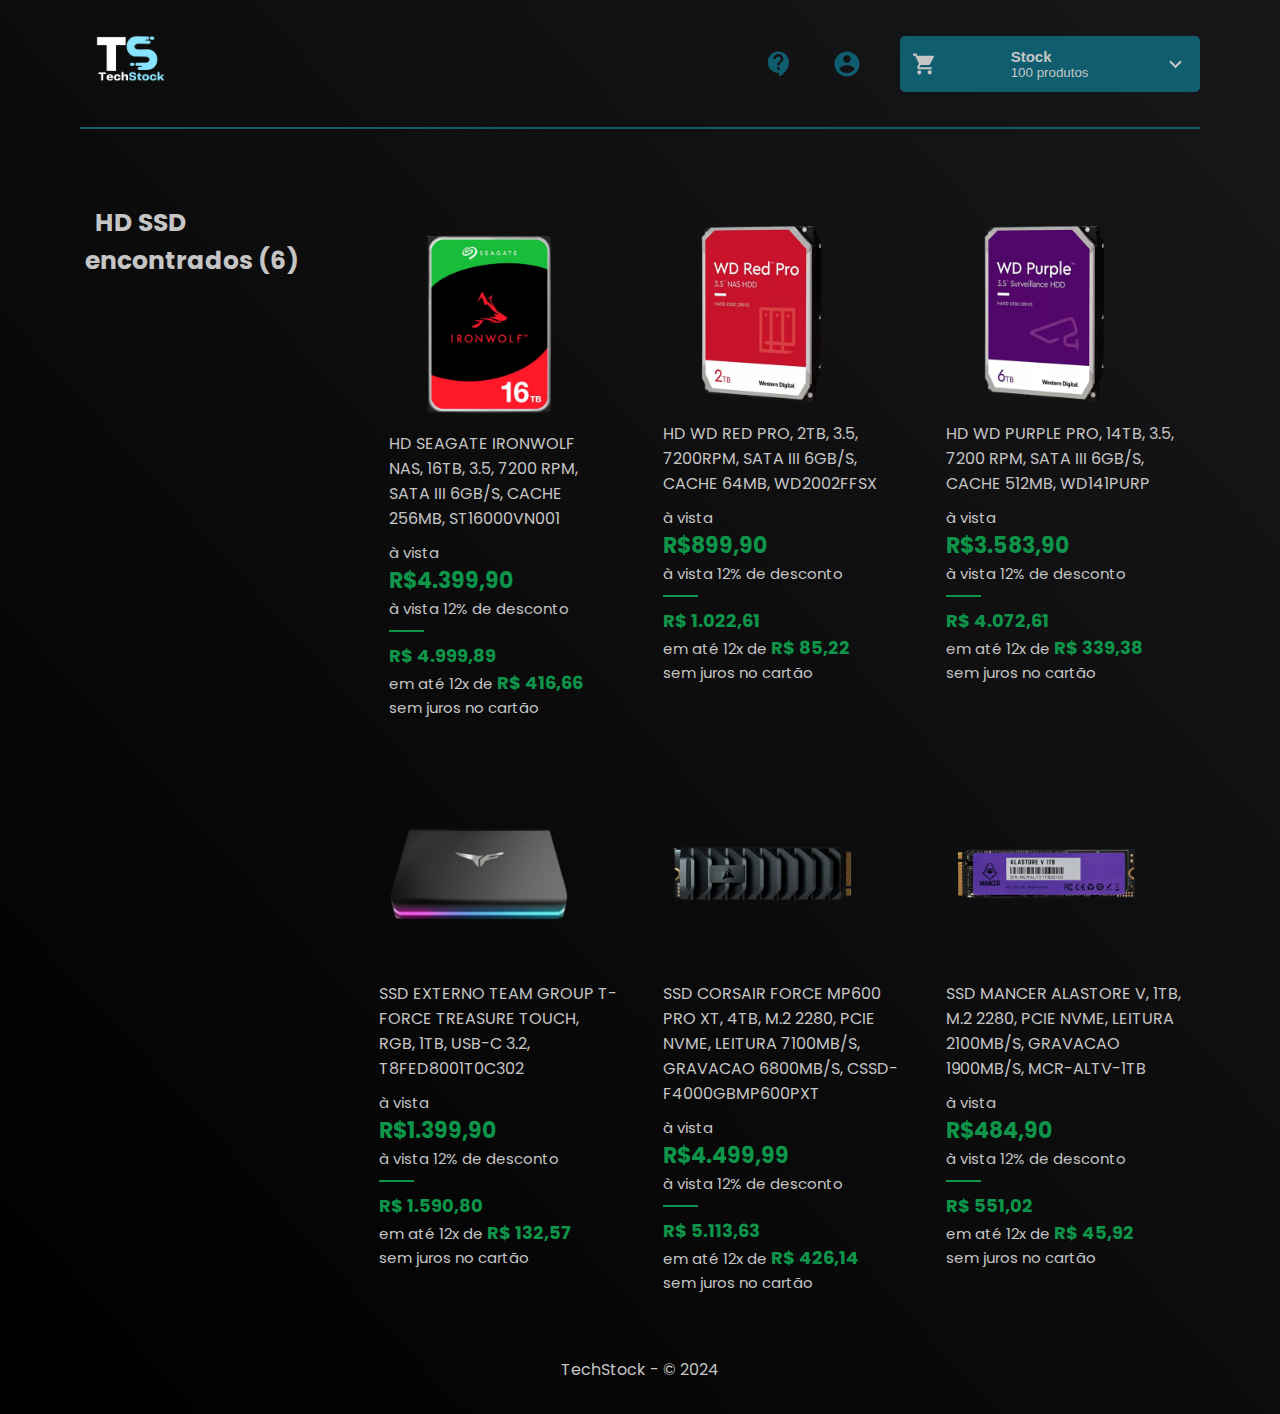
<file: login/produtos/assets/html/hd.html>
<!DOCTYPE html>
<html lang="en">

<head>
    <meta charset="UTF-8">
    <meta http-equiv="X-UA-Compatible" content="IE=edge">
    <meta name="viewport" content="width=device-width, initial-scale=1.0">
    <title>TechStock | HD/SSD</title>
    <link rel="stylesheet" href="../css/pagProduto.css">
    <link rel="icon" href="fav.png">
    <!-- responsive -->
    <link rel="stylesheet" href="../css/responsividade/index/responsiveIndex.css">
</head>

<body>
    <div class="container">
        <header class="flex-item" id="header">
            <div class="imgHeader">
                <a href="../../produtos.html"><img src="lg.png" alt="logo"></a>
            </div>
            <div class="btn-header">
                
                <svg class="icon icon-color" focusable="false" viewBox="0 0 24 24" aria-hidden="true">
                    <path
                        d="M11.5 2C6.81 2 3 5.81 3 10.5S6.81 19 11.5 19h.5v3c4.86-2.34 8-7 8-11.5C20 5.81 16.19 2 11.5 2zm1 14.5h-2v-2h2v2zm0-3.5h-2c0-3.25 3-3 3-5 0-1.1-.9-2-2-2s-2 .9-2 2h-2c0-2.21 1.79-4 4-4s4 1.79 4 4c0 2.5-3 2.75-3 5z"
                        fill="#105D70">
                    </path>
                </svg>
                
                    <div class="text">

                    </div>
                </button>

                
                <svg class="icon icon-color" focusable="false" viewBox="0 0 24 24" aria-hidden="true">
                    <path
                        d="M12 2C6.48 2 2 6.48 2 12s4.48 10 10 10 10-4.48 10-10S17.52 2 12 2zm0 3c1.66 0 3 1.34 3 3s-1.34 3-3 3-3-1.34-3-3 1.34-3 3-3zm0 14.2c-2.5 0-4.71-1.28-6-3.22.03-1.99 4-3.08 6-3.08 1.99 0 5.97 1.09 6 3.08-1.29 1.94-3.5 3.22-6 3.22z"
                        fill="#105D70">
                    </path>
                </svg>
                
                        <div class="text">
                           
                        </div>
                    </button>
                </a>

                <button id="btn3">
                    <svg class="icon-2 icon-color-2" focusable="false" viewBox="0 0 24 24" aria-hidden="true">
                        <path
                            d="M7 18c-1.1 0-1.99.9-1.99 2S5.9 22 7 22s2-.9 2-2-.9-2-2-2zM1 2v2h2l3.6 7.59-1.35 2.45c-.16.28-.25.61-.25.96 0 1.1.9 2 2 2h12v-2H7.42c-.14 0-.25-.11-.25-.25l.03-.12.9-1.63h7.45c.75 0 1.41-.41 1.75-1.03l3.58-6.49c.08-.14.12-.31.12-.48 0-.55-.45-1-1-1H5.21l-.94-2H1zm16 16c-1.1 0-1.99.9-1.99 2s.89 2 1.99 2 2-.9 2-2-.9-2-2-2z">
                        </path>
                    </svg>
                    <div class="text">
                        <p id="carrinho">Stock</p>
                        <p id="qtd_produto">100 produtos</p>
                    </div>
                    <svg class="icon-2 icon-color-2" focusable="false" viewBox="0 0 24 24" aria-hidden="true">
                        <path d="M16.59 8.59L12 13.17 7.41 8.59 6 10l6 6 6-6z"></path>
                    </svg>
                </button>
            </div>
            <div id="line-header"></div>
        </header>
        <section class="flex-item" id="main-content">
            <div class="grid-item" id="grid-item-1">
                <input type="checkbox" name="menu" id="menu">
                <label class="title-menu" for="menu">HD SSD encontrados (6)</label>
                <div id="drop-menu">
                   
                </div>


            </div>
            <div class="grid-item" id="grid-item-2">
                <div class="produto">
                    <div class="produto">
                        <img src="../image/HD/hd1.png" alt="produto">
                        <p class="descricao">HD SEAGATE IRONWOLF NAS, 16TB, 3.5, 7200 RPM, SATA III 6GB/S, CACHE 256MB,
                            ST16000VN001</p>
                        <div class="price">
                            <p class="item1">à vista</p>
                            <p class="item2">R$4.399,90</p>
                            <p>à vista 12% de desconto</p>
                            <div class="line-item"></div>
                            <p class="item3">R$ 4.999,89</p>
                            <p>em até 12x de <span class="item3">R$ 416,66</span><br>
                                sem juros no cartão</p>
                        </div>
                    </div>
                </div>
            </div>
            <div class="grid-item" id="grid-item-3">
                <div class="produto">
                    <img src="../image/HD/hd2.png" alt="produto">
                    <p class="descricao">HD WD RED PRO, 2TB, 3.5, 7200RPM, SATA III 6GB/S, CACHE 64MB, WD2002FFSX</p>
                    <div class="price">
                        <p class="item1">à vista</p>
                        <p class="item2">R$899,90</p>
                        <p>à vista 12% de desconto</p>
                        <div class="line-item"></div>
                        <p class="item3">R$ 1.022,61</p>
                        <p>em até 12x de <span class="item3">R$ 85,22</span><br>
                            sem juros no cartão</p>
                    </div>
                </div>
            </div>
            <div class="grid-item" id="grid-item-4">
                <div class="produto">
                    <img src="../image/HD/hd3.png" alt="produto">
                    <p class="descricao">HD WD PURPLE PRO, 14TB, 3.5, 7200 RPM, SATA III 6GB/S, CACHE 512MB, WD141PURP
                    </p>
                    <div class="price">
                        <p class="item1">à vista</p>
                        <p class="item2">R$3.583,90</p>
                        <p>à vista 12% de desconto</p>
                        <div class="line-item"></div>
                        <p class="item3">R$ 4.072,61</p>
                        <p>em até 12x de <span class="item3">R$ 339,38</span><br>
                            sem juros no cartão</p>
                    </div>
                </div>
            </div>
            <div class="grid-item" id="grid-item-5">
                <div class="produto">
                    <img src="../image/HD/ssd1.png" alt="produto">
                    <p class="descricao">SSD EXTERNO TEAM GROUP T-FORCE TREASURE TOUCH, RGB, 1TB, USB-C 3.2,
                        T8FED8001T0C302</p>
                    <div class="price">
                        <p class="item1">à vista</p>
                        <p class="item2">R$1.399,90</p>
                        <p>à vista 12% de desconto</p>
                        <div class="line-item"></div>
                        <p class="item3">R$ 1.590,80</p>
                        <p>em até 12x de <span class="item3">R$ 132,57</span><br>
                            sem juros no cartão</p>
                    </div>
                </div>
            </div>
            <div class="grid-item" id="grid-item-6">
                <div class="produto">
                    <img src="../image/HD/ssd2.png" alt="produto">
                    <p class="descricao">SSD CORSAIR FORCE MP600 PRO XT, 4TB, M.2 2280, PCIE NVME, LEITURA 7100MB/S,
                        GRAVACAO 6800MB/S, CSSD-F4000GBMP600PXT</p>
                    <div class="price">
                        <p class="item1">à vista</p>
                        <p class="item2">R$4.499,99</p>
                        <p>à vista 12% de desconto</p>
                        <div class="line-item"></div>
                        <p class="item3">R$ 5.113,63</p>
                        <p>em até 12x de <span class="item3"> R$ 426,14</span><br>
                            sem juros no cartão</p>
                    </div>
                </div>
            </div>
            <div class="grid-item" id="grid-item-7">
                <div class="produto">
                    <img src="../image/HD/ssd3.png" alt="produto">
                    <p class="descricao">SSD MANCER ALASTORE V, 1TB, M.2 2280, PCIE NVME, LEITURA 2100MB/S, GRAVACAO
                        1900MB/S, MCR-ALTV-1TB</p>
                    <div class="price">
                        <p class="item1">à vista</p>
                        <p class="item2">R$484,90</p>
                        <p>à vista 12% de desconto</p>
                        <div class="line-item"></div>
                        <p class="item3">R$ 551,02</p>
                        <p>em até 12x de <span class="item3">R$ 45,92</span><br>
                            sem juros no cartão</p>
                    </div>
                </div>
            </div>
        </section>
        <footer id="footer">
            <div class="nav">
            </div>
            <div id="copy">
                TechStock - &copy; 2024 <br>
            </div>
        </footer>
    </div>
</body>

</html>
</file>
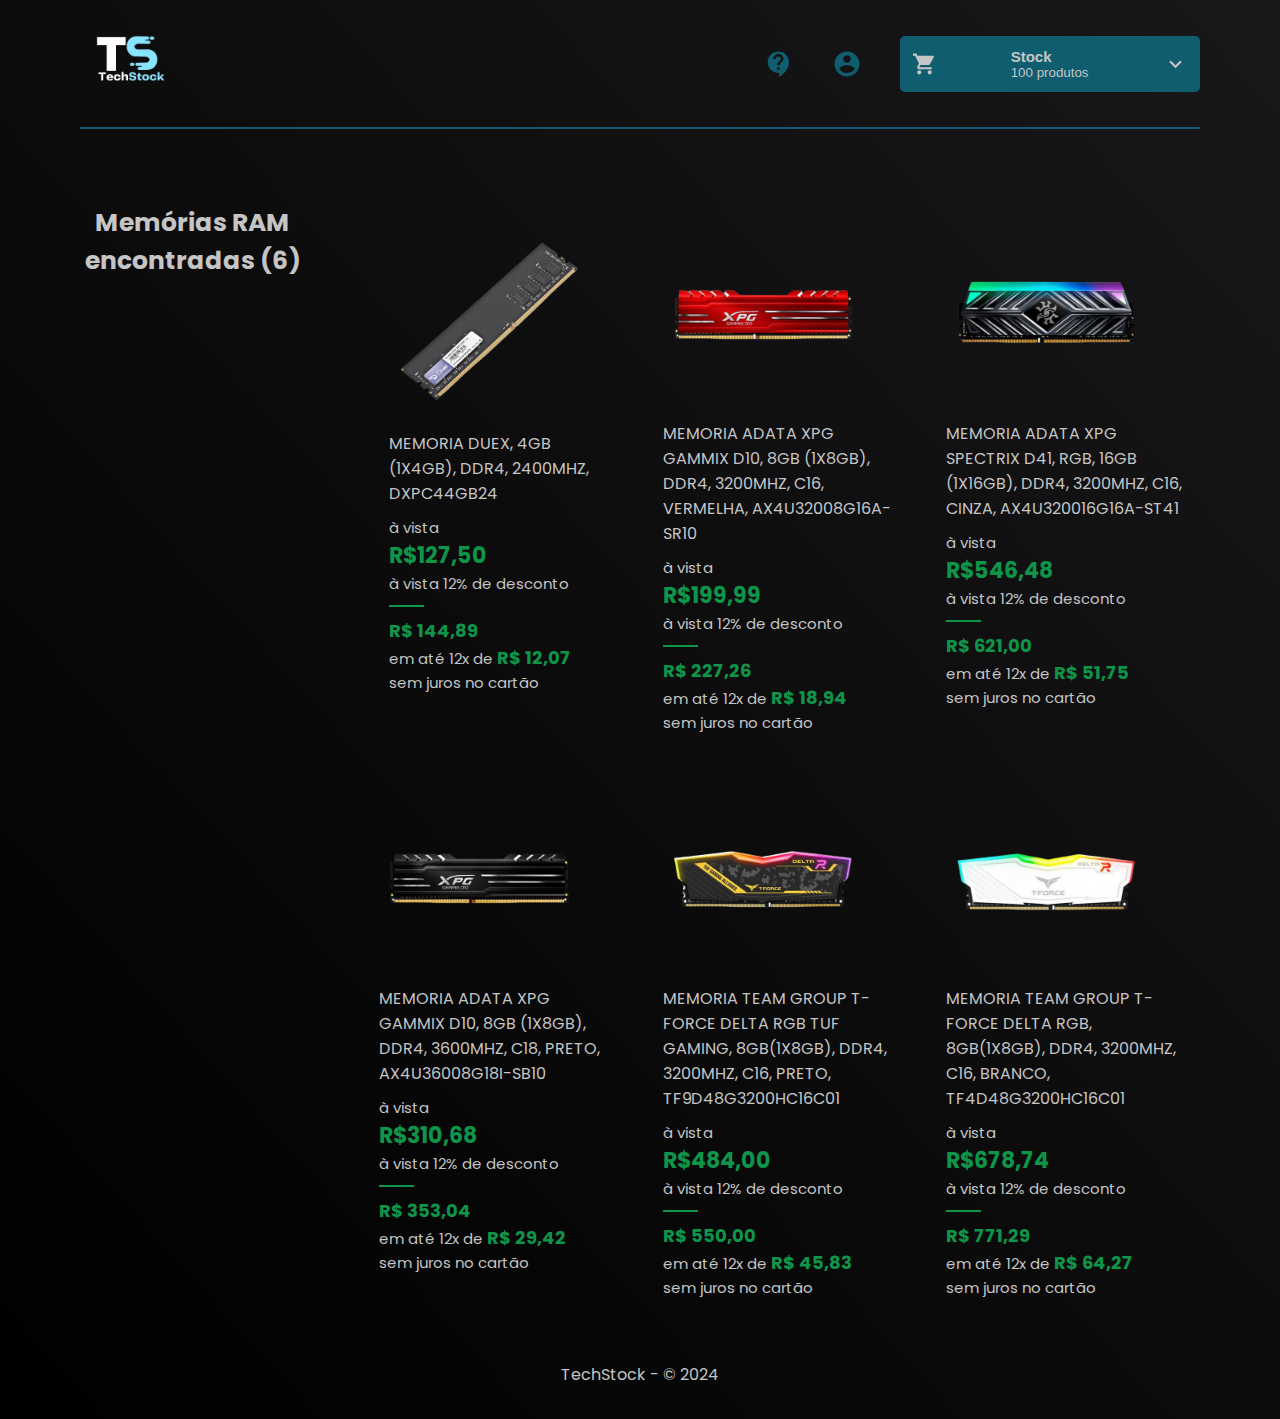
<file: login/produtos/assets/html/memoriaRam.html>
<!DOCTYPE html>
<html lang="en">

<head>
    <meta charset="UTF-8">
    <meta http-equiv="X-UA-Compatible" content="IE=edge">
    <meta name="viewport" content="width=device-width, initial-scale=1.0">
    <title>TechStock | Ram</title>
    <link rel="stylesheet" href="../css/pagProduto.css">
    <link rel="icon" href="fav.png">
    <!-- responsive -->
    <link rel="stylesheet" href="../css/responsividade/index/responsiveIndex.css">
</head>

<body>
    <div class="container">
        <header class="flex-item" id="header">
            <div class="imgHeader">
                <a href="../../produtos.html"><img src="lg.png" alt="logo"></a>
            </div>
            <div class="btn-header">
                
                <svg class="icon icon-color" focusable="false" viewBox="0 0 24 24" aria-hidden="true">
                    <path
                        d="M11.5 2C6.81 2 3 5.81 3 10.5S6.81 19 11.5 19h.5v3c4.86-2.34 8-7 8-11.5C20 5.81 16.19 2 11.5 2zm1 14.5h-2v-2h2v2zm0-3.5h-2c0-3.25 3-3 3-5 0-1.1-.9-2-2-2s-2 .9-2 2h-2c0-2.21 1.79-4 4-4s4 1.79 4 4c0 2.5-3 2.75-3 5z"
                        fill="#105D70">
                    </path>
                </svg>
                
                    <div class="text">

                    </div>
                </button>

                
                <svg class="icon icon-color" focusable="false" viewBox="0 0 24 24" aria-hidden="true">
                    <path
                        d="M12 2C6.48 2 2 6.48 2 12s4.48 10 10 10 10-4.48 10-10S17.52 2 12 2zm0 3c1.66 0 3 1.34 3 3s-1.34 3-3 3-3-1.34-3-3 1.34-3 3-3zm0 14.2c-2.5 0-4.71-1.28-6-3.22.03-1.99 4-3.08 6-3.08 1.99 0 5.97 1.09 6 3.08-1.29 1.94-3.5 3.22-6 3.22z"
                        fill="#105D70">
                    </path>
                </svg>
                
                        <div class="text">
                           
                        </div>
                    </button>
                </a>

                <button id="btn3">
                    <svg class="icon-2 icon-color-2" focusable="false" viewBox="0 0 24 24" aria-hidden="true">
                        <path
                            d="M7 18c-1.1 0-1.99.9-1.99 2S5.9 22 7 22s2-.9 2-2-.9-2-2-2zM1 2v2h2l3.6 7.59-1.35 2.45c-.16.28-.25.61-.25.96 0 1.1.9 2 2 2h12v-2H7.42c-.14 0-.25-.11-.25-.25l.03-.12.9-1.63h7.45c.75 0 1.41-.41 1.75-1.03l3.58-6.49c.08-.14.12-.31.12-.48 0-.55-.45-1-1-1H5.21l-.94-2H1zm16 16c-1.1 0-1.99.9-1.99 2s.89 2 1.99 2 2-.9 2-2-.9-2-2-2z">
                        </path>
                    </svg>
                    <div class="text">
                        <p id="carrinho">Stock</p>
                        <p id="qtd_produto">100 produtos</p>
                    </div>
                    <svg class="icon-2 icon-color-2" focusable="false" viewBox="0 0 24 24" aria-hidden="true">
                        <path d="M16.59 8.59L12 13.17 7.41 8.59 6 10l6 6 6-6z"></path>
                    </svg>
                </button>
            </div>
            <div id="line-header"></div>
        </header>
        <section class="flex-item" id="main-content">
            <div class="grid-item" id="grid-item-1">
                <input type="checkbox" name="menu" id="menu">
                <label class="title-menu" for="menu">Memórias RAM encontradas (6)</label>
                <div id="drop-menu">
            
                </div>


            </div>
            <div class="grid-item" id="grid-item-2">
                <div class="produto">
                    <div class="produto">
                        <img src="../image/Ram/ram1.png" alt="produto">
                        <p class="descricao">MEMORIA DUEX, 4GB (1X4GB), DDR4, 2400MHZ, DXPC44GB24</p>
                        <div class="price">
                            <p class="item1">à vista</p>
                            <p class="item2">R$127,50</p>
                            <p>à vista 12% de desconto</p>
                            <div class="line-item"></div>
                            <p class="item3">R$ 144,89</p>
                            <p>em até 12x de <span class="item3">R$ 12,07</span><br>
                                sem juros no cartão</p>
                        </div>
                    </div>
                </div>
            </div>
            <div class="grid-item" id="grid-item-3">
                <div class="produto">
                    <img src="../image/Ram/ram2.png" alt="produto">
                    <p class="descricao">MEMORIA ADATA XPG GAMMIX D10, 8GB (1X8GB), DDR4, 3200MHZ, C16, VERMELHA,
                        AX4U32008G16A-SR10</p>
                    <div class="price">
                        <p class="item1">à vista</p>
                        <p class="item2">R$199,99</p>
                        <p>à vista 12% de desconto</p>
                        <div class="line-item"></div>
                        <p class="item3">R$ 227,26</p>
                        <p>em até 12x de <span class="item3">R$ 18,94</span><br>
                            sem juros no cartão</p>
                    </div>
                </div>
            </div>
            <div class="grid-item" id="grid-item-4">
                <div class="produto">
                    <img src="../image/Ram/ram3.png" alt="produto">
                    <p class="descricao">MEMORIA ADATA XPG SPECTRIX D41, RGB, 16GB (1X16GB), DDR4, 3200MHZ, C16, CINZA,
                        AX4U320016G16A-ST41</p>
                    <div class="price">
                        <p class="item1">à vista</p>
                        <p class="item2">R$546,48</p>
                        <p>à vista 12% de desconto</p>
                        <div class="line-item"></div>
                        <p class="item3">R$ 621,00</p>
                        <p>em até 12x de <span class="item3">R$ 51,75</span><br>
                            sem juros no cartão</p>
                    </div>
                </div>
            </div>
            <div class="grid-item" id="grid-item-5">
                <div class="produto">
                    <img src="../image/Ram/ram4.png" alt="produto">
                    <p class="descricao">MEMORIA ADATA XPG GAMMIX D10, 8GB (1X8GB), DDR4, 3600MHZ, C18, PRETO,
                        AX4U36008G18I-SB10</p>
                    <div class="price">
                        <p class="item1">à vista</p>
                        <p class="item2">R$310,68</p>
                        <p>à vista 12% de desconto</p>
                        <div class="line-item"></div>
                        <p class="item3">R$ 353,04</p>
                        <p>em até 12x de <span class="item3">R$ 29,42</span><br>
                            sem juros no cartão</p>
                    </div>
                </div>
            </div>
            <div class="grid-item" id="grid-item-6">
                <div class="produto">
                    <img src="../image/Ram/ram5.png" alt="produto">
                    <p class="descricao">MEMORIA TEAM GROUP T-FORCE DELTA RGB TUF GAMING, 8GB(1X8GB), DDR4, 3200MHZ,
                        C16, PRETO, TF9D48G3200HC16C01</p>
                    <div class="price">
                        <p class="item1">à vista</p>
                        <p class="item2">R$484,00</p>
                        <p>à vista 12% de desconto</p>
                        <div class="line-item"></div>
                        <p class="item3">R$ 550,00</p>
                        <p>em até 12x de <span class="item3">R$ 45,83</span><br>
                            sem juros no cartão</p>
                    </div>
                </div>
            </div>
            <div class="grid-item" id="grid-item-7">
                <div class="produto">
                    <img src="../image/Ram/ram6.png" alt="produto">
                    <p class="descricao">MEMORIA TEAM GROUP T-FORCE DELTA RGB, 8GB(1X8GB), DDR4, 3200MHZ, C16, BRANCO,
                        TF4D48G3200HC16C01</p>
                    <div class="price">
                        <p class="item1">à vista</p>
                        <p class="item2">R$678,74</p>
                        <p>à vista 12% de desconto</p>
                        <div class="line-item"></div>
                        <p class="item3">R$ 771,29</p>
                        <p>em até 12x de <span class="item3">R$ 64,27</span><br>
                            sem juros no cartão</p>
                    </div>
                </div>
            </div>
        </section>
        <footer id="footer">
            <div class="nav">
            </div>
            <div id="copy">
                TechStock - &copy; 2024 <br>
            </div>
        </footer>
    </div>
    </div>
</body>

</html>
</file>
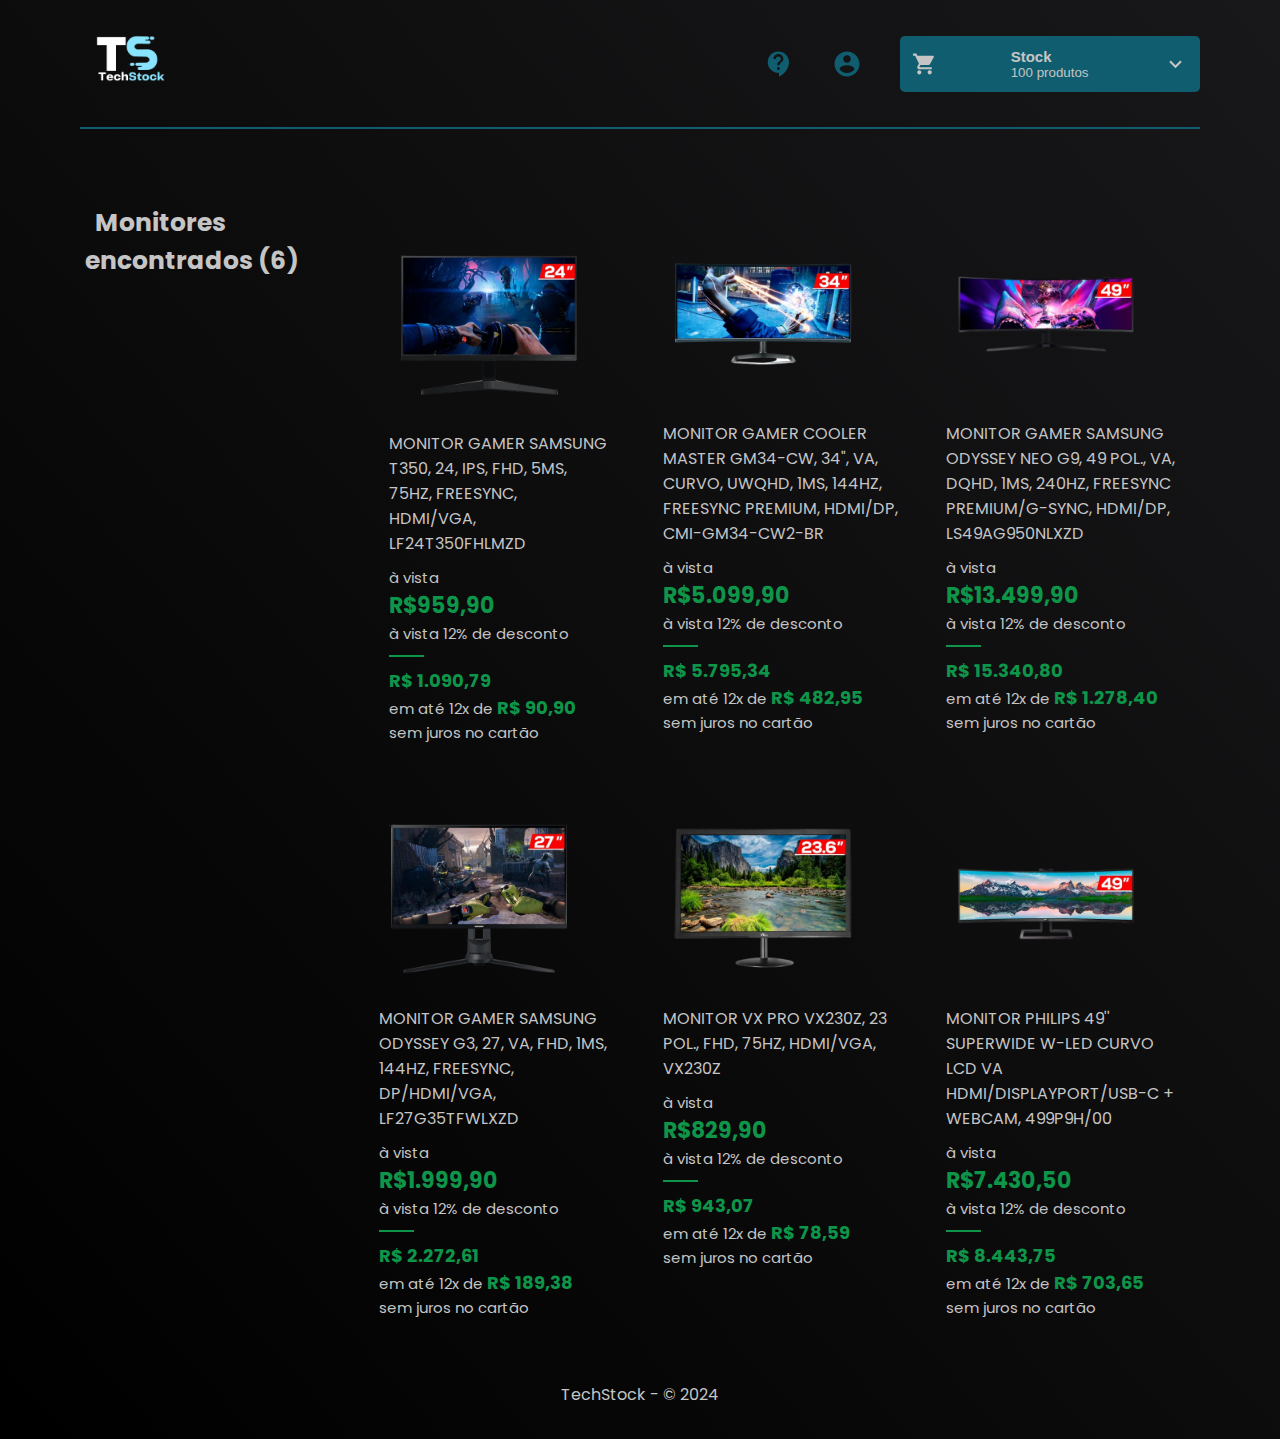
<file: login/produtos/assets/html/monitor.html>
<!DOCTYPE html>
<html lang="en">

<head>
    <meta charset="UTF-8">
    <meta http-equiv="X-UA-Compatible" content="IE=edge">
    <meta name="viewport" content="width=device-width, initial-scale=1.0">
    <title>TechStock | Monitores</title>
    <link rel="stylesheet" href="../css/pagProduto.css">
    <link rel="icon" href="fav.png">
    <!-- responsive -->
    <link rel="stylesheet" href="../css/responsividade/index/responsiveIndex.css">
</head>

<body>
    <div class="container">
        <header class="flex-item" id="header">
            <div class="imgHeader">
                <a href="../../produtos.html"><img src="lg.png" alt="logo"></a>
            </div>
            <div class="btn-header">
                
                <svg class="icon icon-color" focusable="false" viewBox="0 0 24 24" aria-hidden="true">
                    <path
                        d="M11.5 2C6.81 2 3 5.81 3 10.5S6.81 19 11.5 19h.5v3c4.86-2.34 8-7 8-11.5C20 5.81 16.19 2 11.5 2zm1 14.5h-2v-2h2v2zm0-3.5h-2c0-3.25 3-3 3-5 0-1.1-.9-2-2-2s-2 .9-2 2h-2c0-2.21 1.79-4 4-4s4 1.79 4 4c0 2.5-3 2.75-3 5z"
                        fill="#105D70">
                    </path>
                </svg>
                
                    <div class="text">

                    </div>
                </button>

                
                <svg class="icon icon-color" focusable="false" viewBox="0 0 24 24" aria-hidden="true">
                    <path
                        d="M12 2C6.48 2 2 6.48 2 12s4.48 10 10 10 10-4.48 10-10S17.52 2 12 2zm0 3c1.66 0 3 1.34 3 3s-1.34 3-3 3-3-1.34-3-3 1.34-3 3-3zm0 14.2c-2.5 0-4.71-1.28-6-3.22.03-1.99 4-3.08 6-3.08 1.99 0 5.97 1.09 6 3.08-1.29 1.94-3.5 3.22-6 3.22z"
                        fill="#105D70">
                    </path>
                </svg>
                
                        <div class="text">
                           
                        </div>
                    </button>
                </a>

                <button id="btn3">
                    <svg class="icon-2 icon-color-2" focusable="false" viewBox="0 0 24 24" aria-hidden="true">
                        <path
                            d="M7 18c-1.1 0-1.99.9-1.99 2S5.9 22 7 22s2-.9 2-2-.9-2-2-2zM1 2v2h2l3.6 7.59-1.35 2.45c-.16.28-.25.61-.25.96 0 1.1.9 2 2 2h12v-2H7.42c-.14 0-.25-.11-.25-.25l.03-.12.9-1.63h7.45c.75 0 1.41-.41 1.75-1.03l3.58-6.49c.08-.14.12-.31.12-.48 0-.55-.45-1-1-1H5.21l-.94-2H1zm16 16c-1.1 0-1.99.9-1.99 2s.89 2 1.99 2 2-.9 2-2-.9-2-2-2z">
                        </path>
                    </svg>
                    <div class="text">
                        <p id="carrinho">Stock</p>
                        <p id="qtd_produto">100 produtos</p>
                    </div>
                    <svg class="icon-2 icon-color-2" focusable="false" viewBox="0 0 24 24" aria-hidden="true">
                        <path d="M16.59 8.59L12 13.17 7.41 8.59 6 10l6 6 6-6z"></path>
                    </svg>
                </button>
            </div>
            <div id="line-header"></div>
        </header>
        <section class="flex-item" id="main-content">
            <div class="grid-item" id="grid-item-1">
                <input type="checkbox" name="menu" id="menu">
                <label class="title-menu" for="menu">Monitores encontrados (6)</label>
                <div id="drop-menu">
                </div>


            </div>
            <div class="grid-item" id="grid-item-2">
                <div class="produto">
                    <div class="produto">
                        <img src="../image/Monitores/Monitor1.png" alt="produto">
                        <p class="descricao">MONITOR GAMER SAMSUNG T350, 24, IPS, FHD, 5MS, 75HZ, FREESYNC, HDMI/VGA,
                            LF24T350FHLMZD</p>
                        <div class="price">
                            <p class="item1">à vista</p>
                            <p class="item2">R$959,90</p>
                            <p>à vista 12% de desconto</p>
                            <div class="line-item"></div>
                            <p class="item3">R$ 1.090,79</p>
                            <p>em até 12x de <span class="item3">R$ 90,90</span><br>
                                sem juros no cartão</p>
                        </div>
                    </div>
                </div>
            </div>
            <div class="grid-item" id="grid-item-3">
                <div class="produto">
                    <img src="../image/Monitores/monitor2.png" alt="produto">
                    <p class="descricao">MONITOR GAMER COOLER MASTER GM34-CW, 34", VA, CURVO, UWQHD, 1MS, 144HZ,
                        FREESYNC PREMIUM, HDMI/DP, CMI-GM34-CW2-BR</p>
                    <div class="price">
                        <p class="item1">à vista</p>
                        <p class="item2">R$5.099,90</p>
                        <p>à vista 12% de desconto</p>
                        <div class="line-item"></div>
                        <p class="item3">R$ 5.795,34</p>
                        <p>em até 12x de <span class="item3">R$ 482,95</span><br>
                            sem juros no cartão</p>
                    </div>
                </div>
            </div>
            <div class="grid-item" id="grid-item-4">
                <div class="produto">
                    <img src="../image/Monitores/monitor3.png" alt="produto">
                    <p class="descricao">MONITOR GAMER SAMSUNG ODYSSEY NEO G9, 49 POL., VA, DQHD, 1MS, 240HZ, FREESYNC
                        PREMIUM/G-SYNC, HDMI/DP, LS49AG950NLXZD</p>
                    <div class="price">
                        <p class="item1">à vista</p>
                        <p class="item2">R$13.499,90</p>
                        <p>à vista 12% de desconto</p>
                        <div class="line-item"></div>
                        <p class="item3">R$ 15.340,80</p>
                        <p>em até 12x de <span class="item3">R$ 1.278,40</span><br>
                            sem juros no cartão</p>
                    </div>
                </div>
            </div>
            <div class="grid-item" id="grid-item-5">
                <div class="produto">
                    <img src="../image/Monitores/monitor4.png" alt="produto">
                    <p class="descricao">MONITOR GAMER SAMSUNG ODYSSEY G3, 27, VA, FHD, 1MS, 144HZ, FREESYNC,
                        DP/HDMI/VGA, LF27G35TFWLXZD</p>
                    <div class="price">
                        <p class="item1">à vista</p>
                        <p class="item2">R$1.999,90</p>
                        <p>à vista 12% de desconto</p>
                        <div class="line-item"></div>
                        <p class="item3">R$ 2.272,61</p>
                        <p>em até 12x de <span class="item3">R$ 189,38</span><br>
                            sem juros no cartão</p>
                    </div>
                </div>
            </div>
            <div class="grid-item" id="grid-item-6">
                <div class="produto">
                    <img src="../image/Monitores/monitor5.png" alt="produto">
                    <p class="descricao">MONITOR VX PRO VX230Z, 23 POL., FHD, 75HZ, HDMI/VGA, VX230Z</p>
                    <div class="price">
                        <p class="item1">à vista</p>
                        <p class="item2">R$829,90</p>
                        <p>à vista 12% de desconto</p>
                        <div class="line-item"></div>
                        <p class="item3">R$ 943,07</p>
                        <p>em até 12x de <span class="item3">R$ 78,59</span><br>
                            sem juros no cartão</p>
                    </div>
                </div>
            </div>
            <div class="grid-item" id="grid-item-7">
                <div class="produto">
                    <img src="../image/Monitores/monitor6.png" alt="produto">
                    <p class="descricao">MONITOR PHILIPS 49'' SUPERWIDE W-LED CURVO LCD VA HDMI/DISPLAYPORT/USB-C +
                        WEBCAM, 499P9H/00</p>
                    <div class="price">
                        <p class="item1">à vista</p>
                        <p class="item2">R$7.430,50</p>
                        <p>à vista 12% de desconto</p>
                        <div class="line-item"></div>
                        <p class="item3">R$ 8.443,75</p>
                        <p>em até 12x de <span class="item3">R$ 703,65</span><br>
                            sem juros no cartão</p>
                    </div>
                </div>
            </div>
        </section>
        <footer id="footer">
            <div class="nav">
            </div>
            <div id="copy">
                TechStock - &copy; 2024 <br>
            </div>
        </footer>
    </div>
    </div>
</body>

</html>
</file>
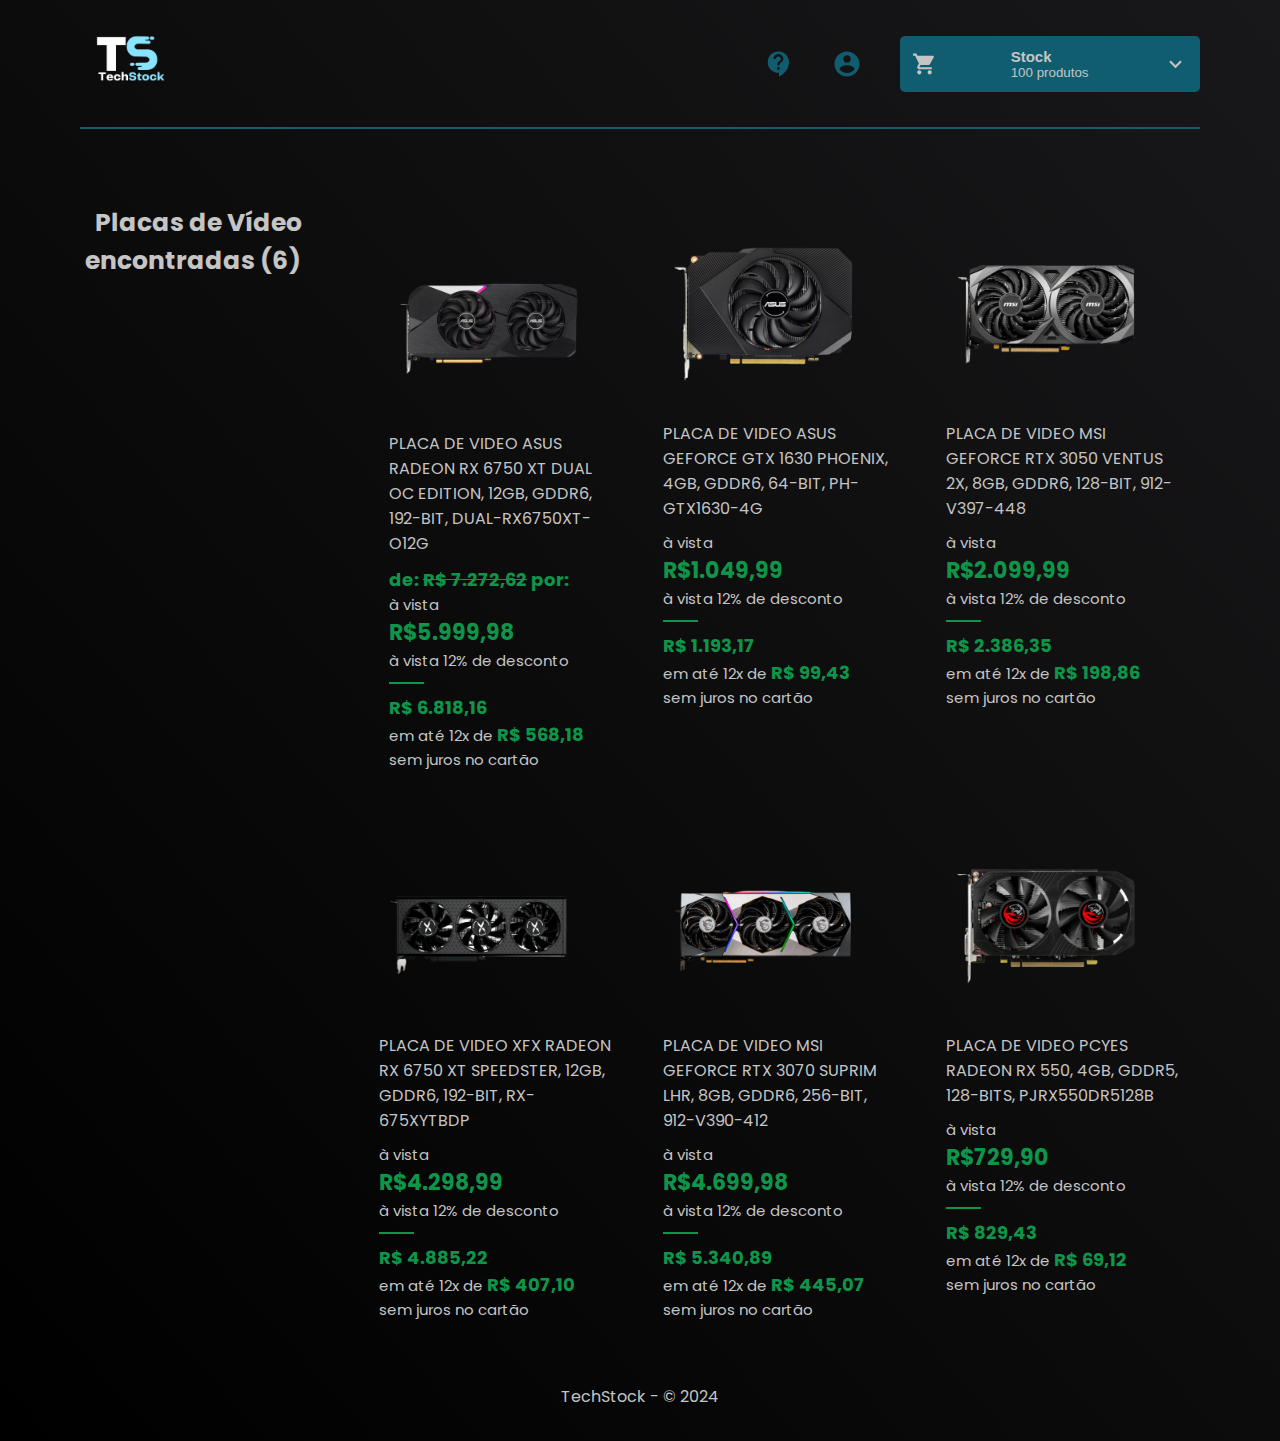
<file: login/produtos/assets/html/placadeVideo.html>
<!DOCTYPE html>
<html lang="en">

<head>
    <meta charset="UTF-8">
    <meta http-equiv="X-UA-Compatible" content="IE=edge">
    <meta name="viewport" content="width=device-width, initial-scale=1.0">
    <title>TechStock | Placa de Video</title>
    <link rel="stylesheet" href="../css/pagProduto.css">
    <link rel="icon" href="fav.png">
    <!-- responsive -->
    <link rel="stylesheet" href="../css/responsividade/index/responsiveIndex.css">
</head>

<body>
    <div class="container">
        <header class="flex-item" id="header">
            <div class="imgHeader">
                <a href="../../produtos.html"><img src="lg.png" alt="logo"></a>
            </div>
            <div class="btn-header">
                
                <svg class="icon icon-color" focusable="false" viewBox="0 0 24 24" aria-hidden="true">
                    <path
                        d="M11.5 2C6.81 2 3 5.81 3 10.5S6.81 19 11.5 19h.5v3c4.86-2.34 8-7 8-11.5C20 5.81 16.19 2 11.5 2zm1 14.5h-2v-2h2v2zm0-3.5h-2c0-3.25 3-3 3-5 0-1.1-.9-2-2-2s-2 .9-2 2h-2c0-2.21 1.79-4 4-4s4 1.79 4 4c0 2.5-3 2.75-3 5z"
                        fill="#105D70">
                    </path>
                </svg>
                
                    <div class="text">

                    </div>
                </button>

                
                <svg class="icon icon-color" focusable="false" viewBox="0 0 24 24" aria-hidden="true">
                    <path
                        d="M12 2C6.48 2 2 6.48 2 12s4.48 10 10 10 10-4.48 10-10S17.52 2 12 2zm0 3c1.66 0 3 1.34 3 3s-1.34 3-3 3-3-1.34-3-3 1.34-3 3-3zm0 14.2c-2.5 0-4.71-1.28-6-3.22.03-1.99 4-3.08 6-3.08 1.99 0 5.97 1.09 6 3.08-1.29 1.94-3.5 3.22-6 3.22z"
                        fill="#105D70">
                    </path>
                </svg>
                
                        <div class="text">
                           
                        </div>
                    </button>
                </a>

                <button id="btn3">
                    <svg class="icon-2 icon-color-2" focusable="false" viewBox="0 0 24 24" aria-hidden="true">
                        <path
                            d="M7 18c-1.1 0-1.99.9-1.99 2S5.9 22 7 22s2-.9 2-2-.9-2-2-2zM1 2v2h2l3.6 7.59-1.35 2.45c-.16.28-.25.61-.25.96 0 1.1.9 2 2 2h12v-2H7.42c-.14 0-.25-.11-.25-.25l.03-.12.9-1.63h7.45c.75 0 1.41-.41 1.75-1.03l3.58-6.49c.08-.14.12-.31.12-.48 0-.55-.45-1-1-1H5.21l-.94-2H1zm16 16c-1.1 0-1.99.9-1.99 2s.89 2 1.99 2 2-.9 2-2-.9-2-2-2z">
                        </path>
                    </svg>
                    <div class="text">
                        <p id="carrinho">Stock</p>
                        <p id="qtd_produto">100 produtos</p>
                    </div>
                    <svg class="icon-2 icon-color-2" focusable="false" viewBox="0 0 24 24" aria-hidden="true">
                        <path d="M16.59 8.59L12 13.17 7.41 8.59 6 10l6 6 6-6z"></path>
                    </svg>
                </button>
            </div>
            <div id="line-header"></div>
        </header>
        <section class="flex-item" id="main-content">
            <div class="grid-item" id="grid-item-1">
                <input type="checkbox" name="menu" id="menu">
                <label class="title-menu" for="menu">Placas de Vídeo encontradas (6)</label>
                <div id="drop-menu">
                </div>


            </div>
            <div class="grid-item" id="grid-item-2">
                <div class="produto">
                    <a href="./placadevideo2.html">
                        <div class="produto">
                            <img src="../image/Placa-de-Video/placadevideo2.png" alt="produto">
                            <p class="descricao">PLACA DE VIDEO ASUS RADEON RX 6750 XT DUAL OC EDITION, 12GB, GDDR6,
                                192-BIT, DUAL-RX6750XT-O12G </p>
                            <div class="price">
                                <p class="item3">de: <span class="risco">R$ 7.272,62</span> por:</p>
                                <p class="item1">à vista</p>
                                <p class="item2">R$5.999,98</p>
                                <p>à vista 12% de desconto</p>
                                <div class="line-item"></div>
                                <p class="item3">R$ 6.818,16</p>
                                <p>em até 12x de <span class="item3">R$ 568,18</span><br>
                                    sem juros no cartão</p>
                            </div>
                        </div>
                    </a>
                </div>
            </div>
            <div class="grid-item" id="grid-item-3">
                <div class="produto">
                    <img src="../image/Placa-de-Video/PlacadeVideo4.png" alt="produto">
                    <p class="descricao">PLACA DE VIDEO ASUS GEFORCE GTX 1630 PHOENIX, 4GB, GDDR6, 64-BIT, PH-GTX1630-4G
                    </p>
                    <div class="price">
                        <p class="item1">à vista</p>
                        <p class="item2">R$1.049,99</p>
                        <p>à vista 12% de desconto</p>
                        <div class="line-item"></div>
                        <p class="item3">R$ 1.193,17</p>
                        <p>em até 12x de <span class="item3">R$ 99,43</span><br>
                            sem juros no cartão</p>
                    </div>
                </div>
            </div>
            <div class="grid-item" id="grid-item-4">
                <div class="produto">
                    <img src="../image/Placa-de-Video/PlacadeVideo1.png" alt="produto">
                    <p class="descricao">PLACA DE VIDEO MSI GEFORCE RTX 3050 VENTUS 2X, 8GB, GDDR6, 128-BIT,
                        912-V397-448</p>
                    <div class="price">
                        <p class="item1">à vista</p>
                        <p class="item2">R$2.099,99</p>
                        <p>à vista 12% de desconto</p>
                        <div class="line-item"></div>
                        <p class="item3">R$ 2.386,35</p>
                        <p>em até 12x de <span class="item3">R$ 198,86</span><br>
                            sem juros no cartão</p>
                    </div>
                </div>
            </div>
            <div class="grid-item" id="grid-item-5">
                <div class="produto">
                    <img src="../image/Placa-de-Video/PlacadeVideo3.png" alt="produto">
                    <p class="descricao">PLACA DE VIDEO XFX RADEON RX 6750 XT SPEEDSTER, 12GB, GDDR6, 192-BIT,
                        RX-675XYTBDP</p>
                    <div class="price">
                        <p class="item1">à vista</p>
                        <p class="item2">R$4.298,99</p>
                        <p>à vista 12% de desconto</p>
                        <div class="line-item"></div>
                        <p class="item3">R$ 4.885,22</p>
                        <p>em até 12x de <span class="item3"> R$ 407,10</span><br>
                            sem juros no cartão</p>
                    </div>
                </div>
            </div>
            <div class="grid-item" id="grid-item-6">
                <div class="produto">
                    <img src="../image/Placa-de-Video/PlacadeVideo5.png" alt="produto">
                    <p class="descricao">PLACA DE VIDEO MSI GEFORCE RTX 3070 SUPRIM LHR, 8GB, GDDR6, 256-BIT,
                        912-V390-412</p>
                    <div class="price">
                        <p class="item1">à vista</p>
                        <p class="item2">R$4.699,98</p>
                        <p>à vista 12% de desconto</p>
                        <div class="line-item"></div>
                        <p class="item3">R$ 5.340,89</p>
                        <p>em até 12x de <span class="item3">R$ 445,07</span><br>
                            sem juros no cartão</p>
                    </div>
                </div>
            </div>
            <div class="grid-item" id="grid-item-7">
                <div class="produto">
                    <img src="../image/Placa-de-Video/PlacadeVideo6.png" alt="produto">
                    <p class="descricao">PLACA DE VIDEO PCYES RADEON RX 550, 4GB, GDDR5, 128-BITS, PJRX550DR5128B</p>
                    <div class="price">
                        <p class="item1">à vista</p>
                        <p class="item2">R$729,90</p>
                        <p>à vista 12% de desconto</p>
                        <div class="line-item"></div>
                        <p class="item3">R$ 829,43</p>
                        <p>em até 12x de <span class="item3">R$ 69,12</span><br>
                            sem juros no cartão</p>
                    </div>
                </div>
            </div>
        </section>
        <footer id="footer">
            <div class="nav">
            </div>
            <div id="copy">
                TechStock - &copy; 2024 <br>
            </div>
        </footer>
    </div>
</body>

</html>
</file>
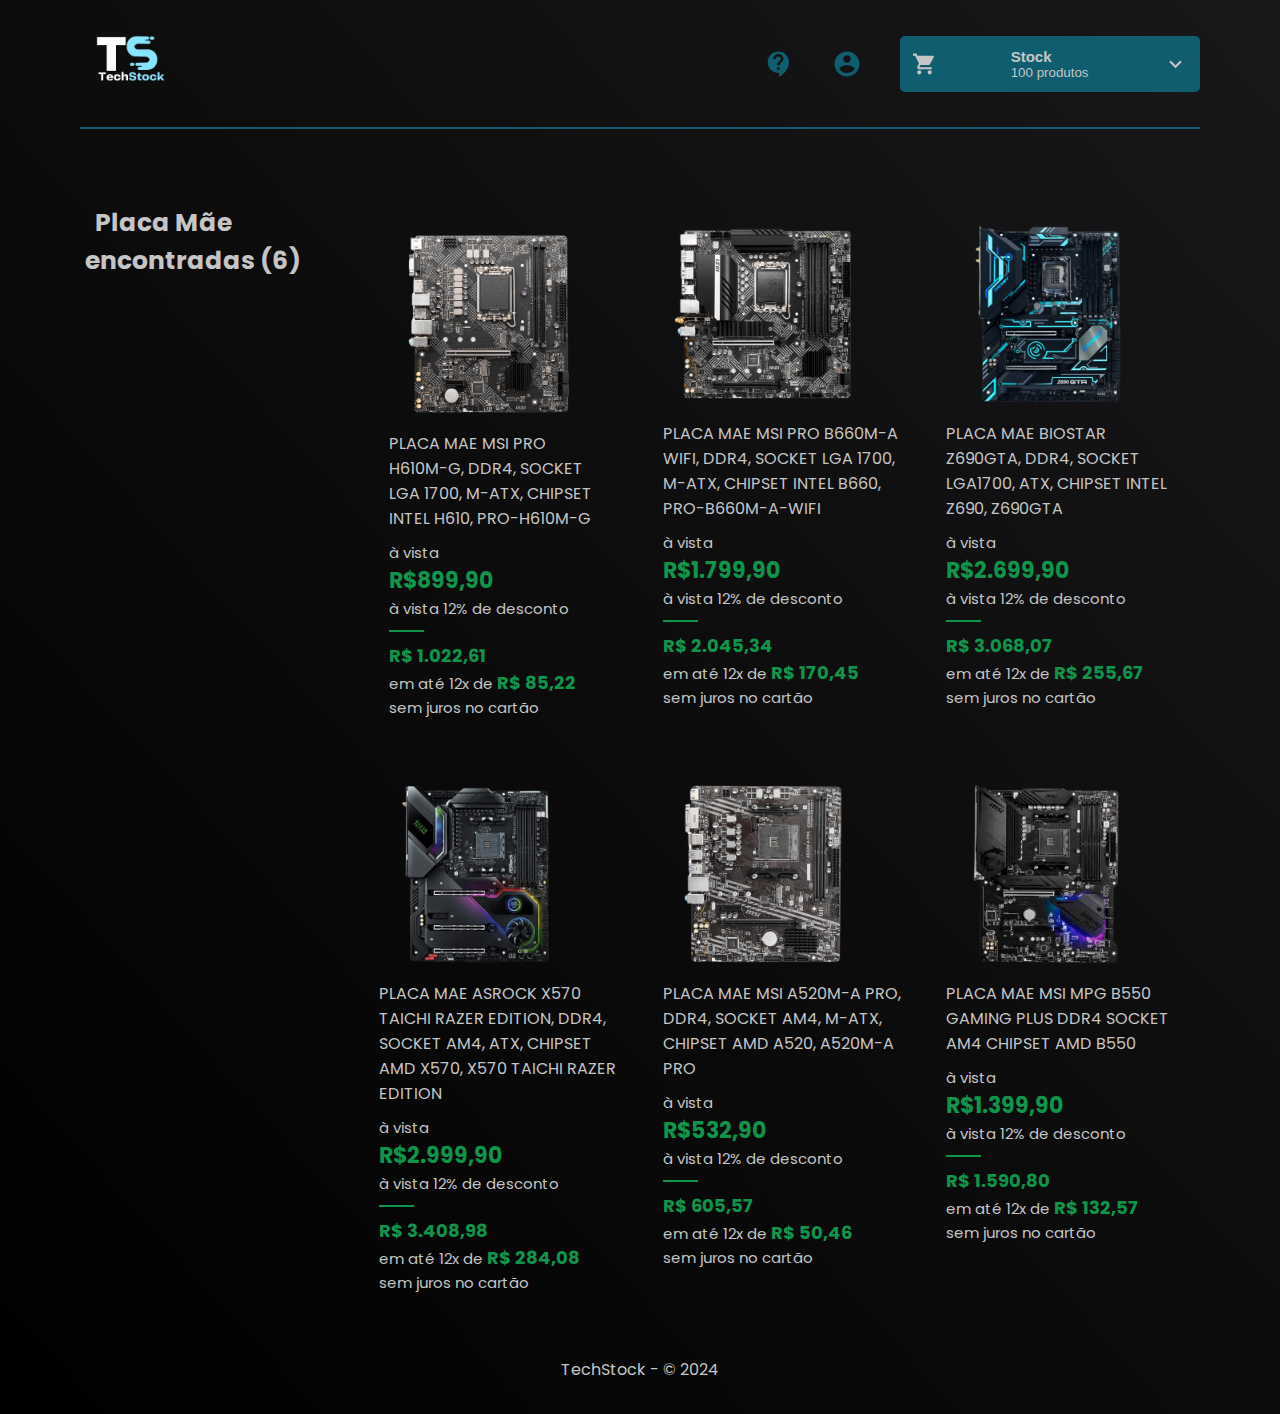
<file: login/produtos/assets/html/placaMae.html>
<!DOCTYPE html>
<html lang="en">

<head>
    <meta charset="UTF-8">
    <meta http-equiv="X-UA-Compatible" content="IE=edge">
    <meta name="viewport" content="width=device-width, initial-scale=1.0">
    <title>TechStock | Placa mãe</title>
    <link rel="stylesheet" href="../css/pagProduto.css">
    <link rel="icon" href="fav.png">
    <!-- responsive -->
    <link rel="stylesheet" href="../css/responsividade/index/responsiveIndex.css">
</head>

<body>
    <div class="container">
        <header class="flex-item" id="header">
            <div class="imgHeader">
                <a href="../../produtos.html"><img src="lg.png" alt="logo"></a>
            </div>
            <div class="btn-header">
                
                <svg class="icon icon-color" focusable="false" viewBox="0 0 24 24" aria-hidden="true">
                    <path
                        d="M11.5 2C6.81 2 3 5.81 3 10.5S6.81 19 11.5 19h.5v3c4.86-2.34 8-7 8-11.5C20 5.81 16.19 2 11.5 2zm1 14.5h-2v-2h2v2zm0-3.5h-2c0-3.25 3-3 3-5 0-1.1-.9-2-2-2s-2 .9-2 2h-2c0-2.21 1.79-4 4-4s4 1.79 4 4c0 2.5-3 2.75-3 5z"
                        fill="#105D70">
                    </path>
                </svg>
                
                    <div class="text">

                    </div>
                </button>

                
                <svg class="icon icon-color" focusable="false" viewBox="0 0 24 24" aria-hidden="true">
                    <path
                        d="M12 2C6.48 2 2 6.48 2 12s4.48 10 10 10 10-4.48 10-10S17.52 2 12 2zm0 3c1.66 0 3 1.34 3 3s-1.34 3-3 3-3-1.34-3-3 1.34-3 3-3zm0 14.2c-2.5 0-4.71-1.28-6-3.22.03-1.99 4-3.08 6-3.08 1.99 0 5.97 1.09 6 3.08-1.29 1.94-3.5 3.22-6 3.22z"
                        fill="#105D70">
                    </path>
                </svg>
                
                        <div class="text">
                           
                        </div>
                    </button>
                </a>

                <button id="btn3">
                    <svg class="icon-2 icon-color-2" focusable="false" viewBox="0 0 24 24" aria-hidden="true">
                        <path
                            d="M7 18c-1.1 0-1.99.9-1.99 2S5.9 22 7 22s2-.9 2-2-.9-2-2-2zM1 2v2h2l3.6 7.59-1.35 2.45c-.16.28-.25.61-.25.96 0 1.1.9 2 2 2h12v-2H7.42c-.14 0-.25-.11-.25-.25l.03-.12.9-1.63h7.45c.75 0 1.41-.41 1.75-1.03l3.58-6.49c.08-.14.12-.31.12-.48 0-.55-.45-1-1-1H5.21l-.94-2H1zm16 16c-1.1 0-1.99.9-1.99 2s.89 2 1.99 2 2-.9 2-2-.9-2-2-2z">
                        </path>
                    </svg>
                    <div class="text">
                        <p id="carrinho">Stock</p>
                        <p id="qtd_produto">100 produtos</p>
                    </div>
                    <svg class="icon-2 icon-color-2" focusable="false" viewBox="0 0 24 24" aria-hidden="true">
                        <path d="M16.59 8.59L12 13.17 7.41 8.59 6 10l6 6 6-6z"></path>
                    </svg>
                </button>
            </div>
            <div id="line-header"></div>
        </header>
        <section class="flex-item" id="main-content">
            <div class="grid-item" id="grid-item-1">
                <input type="checkbox" name="menu" id="menu">
                <label class="title-menu" for="menu">Placa Mãe encontradas (6)</label>
                <div id="drop-menu">
                </div>


            </div>
            <div class="grid-item" id="grid-item-2">
                <div class="produto">
                    <div class="produto">
                        <img src="../image/Placa-mãe/PlacamaeIntel1.png" alt="produto">
                        <p class="descricao">PLACA MAE MSI PRO H610M-G, DDR4, SOCKET LGA 1700, M-ATX, CHIPSET INTEL
                            H610, PRO-H610M-G</p>
                        <div class="price">
                            <p class="item1">à vista</p>
                            <p class="item2">R$899,90</p>
                            <p>à vista 12% de desconto</p>
                            <div class="line-item"></div>
                            <p class="item3">R$ 1.022,61</p>
                            <p>em até 12x de <span class="item3"> R$ 85,22</span><br>
                                sem juros no cartão</p>
                        </div>
                    </div>
                </div>
            </div>
            <div class="grid-item" id="grid-item-3">
                <div class="produto">
                    <img src="../image/Placa-mãe/PlacamaeIntel2.png" alt="produto">
                    <p class="descricao">PLACA MAE MSI PRO B660M-A WIFI, DDR4, SOCKET LGA 1700, M-ATX, CHIPSET INTEL
                        B660, PRO-B660M-A-WIFI</p>
                    <div class="price">
                        <p class="item1">à vista</p>
                        <p class="item2">R$1.799,90</p>
                        <p>à vista 12% de desconto</p>
                        <div class="line-item"></div>
                        <p class="item3">R$ 2.045,34</p>
                        <p>em até 12x de <span class="item3">R$ 170,45</span><br>
                            sem juros no cartão</p>
                    </div>
                </div>
            </div>
            <div class="grid-item" id="grid-item-4">
                <div class="produto">
                    <img src="../image/Placa-mãe/PlacamaeIntel3.png" alt="produto">
                    <p class="descricao">PLACA MAE BIOSTAR Z690GTA, DDR4, SOCKET LGA1700, ATX, CHIPSET INTEL Z690,
                        Z690GTA</p>
                    <div class="price">
                        <p class="item1">à vista</p>
                        <p class="item2">R$2.699,90</p>
                        <p>à vista 12% de desconto</p>
                        <div class="line-item"></div>
                        <p class="item3">R$ 3.068,07</p>
                        <p>em até 12x de <span class="item3">R$ 255,67</span><br>
                            sem juros no cartão</p>
                    </div>
                </div>
            </div>
            <div class="grid-item" id="grid-item-5">
                <div class="produto">
                    <img src="../image/Placa-mãe/PlacamaeRyzen1.png" alt="produto">
                    <p class="descricao">PLACA MAE ASROCK X570 TAICHI RAZER EDITION, DDR4, SOCKET AM4, ATX, CHIPSET AMD
                        X570, X570 TAICHI RAZER EDITION</p>
                    <div class="price">
                        <p class="item1">à vista</p>
                        <p class="item2">R$2.999,90</p>
                        <p>à vista 12% de desconto</p>
                        <div class="line-item"></div>
                        <p class="item3">R$ 3.408,98</p>
                        <p>em até 12x de <span class="item3">R$ 284,08</span><br>
                            sem juros no cartão</p>
                    </div>
                </div>
            </div>
            <div class="grid-item" id="grid-item-6">
                <div class="produto">
                    <img src="../image/Placa-mãe/Placamaeryzen2.png" alt="produto">
                    <p class="descricao">PLACA MAE MSI A520M-A PRO, DDR4, SOCKET AM4, M-ATX, CHIPSET AMD A520, A520M-A
                        PRO</p>
                    <div class="price">
                        <p class="item1">à vista</p>
                        <p class="item2">R$532,90</p>
                        <p>à vista 12% de desconto</p>
                        <div class="line-item"></div>
                        <p class="item3">R$ 605,57</p>
                        <p>em até 12x de <span class="item3">R$ 50,46</span><br>
                            sem juros no cartão</p>
                    </div>
                </div>
            </div>
            <div class="grid-item" id="grid-item-7">
                <div class="produto">
                    <img src="../image/Placa-mãe/Placamaeryzen3.png" alt="produto">
                    <p class="descricao">PLACA MAE MSI MPG B550 GAMING PLUS DDR4 SOCKET AM4 CHIPSET AMD B550</p>
                    <div class="price">
                        <p class="item1">à vista</p>
                        <p class="item2">R$1.399,90</p>
                        <p>à vista 12% de desconto</p>
                        <div class="line-item"></div>
                        <p class="item3">R$ 1.590,80</p>
                        <p>em até 12x de <span class="item3">R$ 132,57</span><br>
                            sem juros no cartão</p>
                    </div>
                </div>
            </div>
        </section>
        <footer id="footer">
            <div class="nav">
            </div>
            <div id="copy">
                TechStock - &copy; 2024 <br>
            </div>
        </footer>
    </div>
</body>

</html>
</file>
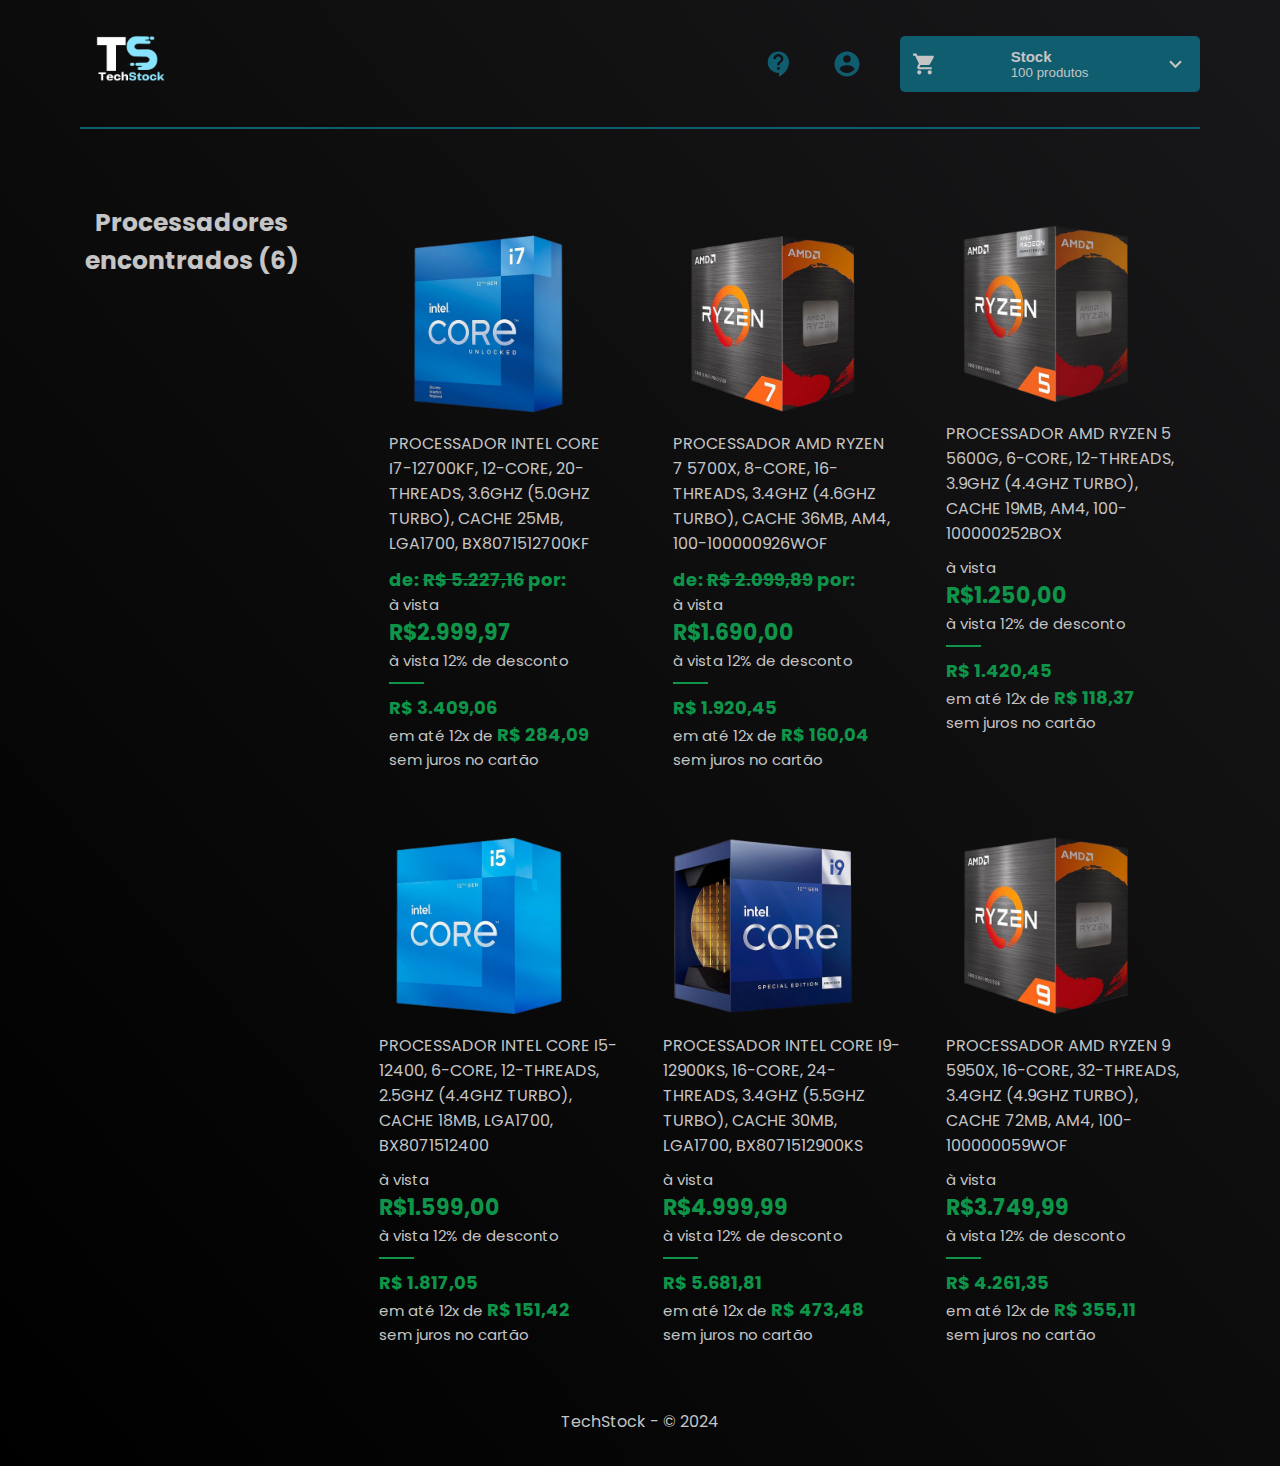
<file: login/produtos/assets/html/processadores.html>
<!DOCTYPE html>
<html lang="en">

<head>
    <meta charset="UTF-8">
    <meta http-equiv="X-UA-Compatible" content="IE=edge">
    <meta name="viewport" content="width=device-width, initial-scale=1.0">
    <title>TechStock | Processadores</title>
    <link rel="stylesheet" href="../css/pagProduto.css">
    <link rel="icon" href="fav.png">
    <!-- responsive -->
    <link rel="stylesheet" href="../css/responsividade/index/responsiveIndex.css">
</head>

<body>
    <div class="container">
        <header class="flex-item" id="header">
            <div class="imgHeader">
                <a href="../../produtos.html"><img src="lg.png" alt="logo"></a>
            </div>
            <div class="btn-header">
                
                <svg class="icon icon-color" focusable="false" viewBox="0 0 24 24" aria-hidden="true">
                    <path
                        d="M11.5 2C6.81 2 3 5.81 3 10.5S6.81 19 11.5 19h.5v3c4.86-2.34 8-7 8-11.5C20 5.81 16.19 2 11.5 2zm1 14.5h-2v-2h2v2zm0-3.5h-2c0-3.25 3-3 3-5 0-1.1-.9-2-2-2s-2 .9-2 2h-2c0-2.21 1.79-4 4-4s4 1.79 4 4c0 2.5-3 2.75-3 5z"
                        fill="#105D70">
                    </path>
                </svg>
                
                    <div class="text">

                    </div>
                </button>

                
                <svg class="icon icon-color" focusable="false" viewBox="0 0 24 24" aria-hidden="true">
                    <path
                        d="M12 2C6.48 2 2 6.48 2 12s4.48 10 10 10 10-4.48 10-10S17.52 2 12 2zm0 3c1.66 0 3 1.34 3 3s-1.34 3-3 3-3-1.34-3-3 1.34-3 3-3zm0 14.2c-2.5 0-4.71-1.28-6-3.22.03-1.99 4-3.08 6-3.08 1.99 0 5.97 1.09 6 3.08-1.29 1.94-3.5 3.22-6 3.22z"
                        fill="#105D70">
                    </path>
                </svg>
                
                        <div class="text">
                           
                        </div>
                    </button>
                </a>

                <button id="btn3">
                    <svg class="icon-2 icon-color-2" focusable="false" viewBox="0 0 24 24" aria-hidden="true">
                        <path
                            d="M7 18c-1.1 0-1.99.9-1.99 2S5.9 22 7 22s2-.9 2-2-.9-2-2-2zM1 2v2h2l3.6 7.59-1.35 2.45c-.16.28-.25.61-.25.96 0 1.1.9 2 2 2h12v-2H7.42c-.14 0-.25-.11-.25-.25l.03-.12.9-1.63h7.45c.75 0 1.41-.41 1.75-1.03l3.58-6.49c.08-.14.12-.31.12-.48 0-.55-.45-1-1-1H5.21l-.94-2H1zm16 16c-1.1 0-1.99.9-1.99 2s.89 2 1.99 2 2-.9 2-2-.9-2-2-2z">
                        </path>
                    </svg>
                    <div class="text">
                        <p id="carrinho">Stock</p>
                        <p id="qtd_produto">100 produtos</p>
                    </div>
                    <svg class="icon-2 icon-color-2" focusable="false" viewBox="0 0 24 24" aria-hidden="true">
                        <path d="M16.59 8.59L12 13.17 7.41 8.59 6 10l6 6 6-6z"></path>
                    </svg>
                </button>
            </div>
            <div id="line-header"></div>
        </header>





        <section class="flex-item" id="main-content">
            <div class="grid-item" id="grid-item-1">
                <input type="checkbox" name="menu" id="menu">
                <label class="title-menu" for="menu">Processadores encontrados (6)</label>

            </div>
            <div class="grid-item" id="grid-item-2">
                <div class="produto">
                        <div class="produto">
                            <img src="../image/Processador/ProcessadorIntel7.png" alt="produto">
                            <p class="descricao">PROCESSADOR INTEL CORE I7-12700KF, 12-CORE, 20-THREADS, 3.6GHZ (5.0GHZ
                                TURBO), CACHE 25MB, LGA1700, BX8071512700KF </p>
                            <div class="price">
                                <p class="item3">de: <span class="risco">R$ 5.227,16</span> por:</p>
                                <p class="item1">à vista</p>
                                <p class="item2">R$2.999,97</p>
                                <p>à vista 12% de desconto</p>
                                <div class="line-item"></div>
                                <p class="item3">R$ 3.409,06</p>
                                <p>em até 12x de <span class="item3">R$ 284,09</span><br>
                                    sem juros no cartão</p>
                            </div>
                        </div>
                    </a>
                </div>
            </div>
            <div class="grid-item" id="grid-item-3">
                <div class="produto">
                        <div class="produto">
                            <img src="../image/Processador/ProcessadorRyxen7.png" alt="produto">
                            <p class="descricao">PROCESSADOR AMD RYZEN 7 5700X, 8-CORE, 16-THREADS, 3.4GHZ (4.6GHZ
                                TURBO), CACHE 36MB, AM4, 100-100000926WOF</p>
                            <div class="price">
                                <p class="item3">de: <span class="risco">R$ 2.099,89</span> por:</p>
                                <p class="item1">à vista</p>
                                <p class="item2">R$1.690,00</p>
                                <p>à vista 12% de desconto</p>
                                <div class="line-item"></div>
                                <p class="item3">R$ 1.920,45</p>
                                <p>em até 12x de <span class="item3">R$ 160,04</span><br>
                                    sem juros no cartão</p>
                            </div>
                        </div>
                    </a>
                </div>
            </div>
            <div class="grid-item" id="grid-item-4">
                <div class="produto">
                    <img src="../image/Processador/ProcessadorRyzen5.png" alt="produto">
                    <p class="descricao">PROCESSADOR AMD RYZEN 5 5600G, 6-CORE, 12-THREADS, 3.9GHZ (4.4GHZ TURBO), CACHE
                        19MB, AM4, 100-100000252BOX</p>
                    <div class="price">
                        <p class="item1">à vista</p>
                        <p class="item2">R$1.250,00</p>
                        <p>à vista 12% de desconto</p>
                        <div class="line-item"></div>
                        <p class="item3">R$ 1.420,45</p>
                        <p>em até 12x de <span class="item3">R$ 118,37</span><br>
                            sem juros no cartão</p>
                    </div>
                </div>
            </div>
            <div class="grid-item" id="grid-item-5">
                <div class="produto">
                    <img src="../image/Processador/ProcessadorInteli5.png" alt="produto">
                    <p class="descricao">PROCESSADOR INTEL CORE I5-12400, 6-CORE, 12-THREADS, 2.5GHZ (4.4GHZ TURBO),
                        CACHE 18MB, LGA1700, BX8071512400</p>
                    <div class="price">
                        <p class="item1">à vista</p>
                        <p class="item2">R$1.599,00</p>
                        <p>à vista 12% de desconto</p>
                        <div class="line-item"></div>
                        <p class="item3">R$ 1.817,05</p>
                        <p>em até 12x de <span class="item3">R$ 151,42</span><br>
                            sem juros no cartão</p>
                    </div>
                </div>
            </div>
            <div class="grid-item" id="grid-item-6">
                <div class="produto">
                    <img src="../image/Processador/Inteli9.png" alt="produto">
                    <p class="descricao">PROCESSADOR INTEL CORE I9-12900KS, 16-CORE, 24-THREADS, 3.4GHZ (5.5GHZ TURBO),
                        CACHE 30MB, LGA1700, BX8071512900KS</p>
                    <div class="price">
                        <p class="item1">à vista</p>
                        <p class="item2">R$4.999,99</p>
                        <p>à vista 12% de desconto</p>
                        <div class="line-item"></div>
                        <p class="item3">R$ 5.681,81</p>
                        <p>em até 12x de <span class="item3">R$ 473,48</span><br>
                            sem juros no cartão</p>
                    </div>
                </div>
            </div>
            <div class="grid-item" id="grid-item-7">
                <div class="produto">
                    <img src="../image/Processador/Ryzen9.png" alt="produto">
                    <p class="descricao">PROCESSADOR AMD RYZEN 9 5950X, 16-CORE, 32-THREADS, 3.4GHZ (4.9GHZ TURBO),
                        CACHE 72MB, AM4, 100-100000059WOF</p>
                    <div class="price">
                        <p class="item1">à vista</p>
                        <p class="item2">R$3.749,99</p>
                        <p>à vista 12% de desconto</p>
                        <div class="line-item"></div>
                        <p class="item3">R$ 4.261,35</p>
                        <p>em até 12x de <span class="item3">R$ 355,11</span><br>
                            sem juros no cartão</p>
                    </div>
                </div>
            </div>
        </section>





        <footer id="footer">
            <div class="nav">
            </div>
            <div id="copy">
                TechStock - &copy; 2024 <br>
            </div>
        </footer>
    </div>
</body>

</html>
</file>
<file: CSS/style.css>
* {
    padding: 0;
    margin: 0;
    box-sizing: border-box;
}

/* Fonts */

@import url('https://fonts.googleapis.com/css2?family= Montserrat: wght @400;600 & display=swap');

/* Cores */

:root {
    --cor1: #105D70;
    --cor2: #6BD7F2;
    --cor3: #22C6F0;
    --cor4: #396874;
    --cor5: #396874;
}

/*-----------------------*/

header {
    width: 100%;
    background-image: linear-gradient(to top right, black, rgb(24, 24, 26));
}

header nav {
    display: flex;
}

header ul li {
    display: inline-block;
    padding: 19px 4px 10px 4px;
}

.menu {
    text-align: right;
    padding: 30px 5% 0px 0px;
    width: 80%;
}

.menu_logo {
    text-align: left;
    width: 20%;
    display: flex;
    justify-content: left;
    align-items: center;
}

.menu_logo img {
    width: 100px;
    padding-left: 15px;
}


header a {
    text-decoration: none;
    color: rgb(255, 255, 255);
    font-family: 'Montserrat', sans-serif;
    font-weight: 600;
    transition: .4s;
    padding: 10px;
}

header li hr {
    width: 0px;
    height: 4px;
    border: none;
    margin-top: 5px;
    margin-left: 9px;
    transition: .4s;
    background-image: linear-gradient(to right, var(--cor3), var(--cor1));
}

header li:hover hr {
    background-image: linear-gradient(to right, var(--cor3), var(--cor1));
    width: 90%;
}

.menu_mobile {
    display: none;
}

.menu_mobile svg {
    width: 35px;
    height: 35px;
    fill: white;
    transition: .3s;
}

main {
    width: 100%;
    padding: 120px 0px 150px 8%;
}

.texto_main {
    text-align: left;
    max-width: 500px;
}

.texto_main h1 {
    font-family: 'Montserrat', sans-serif;
    font-weight: 600;
    color: white;
    font-size: 43px;
}

.texto_main p {
    font-family: 'Montserrat', sans-serif;
    font-weight: 400;
    color: white;
    font-size: 18px;
    padding-top: 20px;
    max-width: 400px;
}

.texto_main hr {
    width: 180px;
    height: 4px;
    border: none;
    margin-top: 25px;
    background-image: linear-gradient(to right, var(--cor3), var(--cor1));
    transition: .4s;
}

.texto_main:hover hr {
    width: 270px;
}

/* Container Mkt */

.container_mkt {
    width: 100%;
    display: flex;
    align-items: center;
    background-image: linear-gradient(to top right, black, rgb(20, 20, 22));
    padding: 60px 0;
}

.container_mkt img {
    width: 200px;
}

.container_mkt .block1 {
    width: 40%;
    text-align: center;
}

.container_mkt .block2 {
    width: 60%;
}

.container_mkt .block2 h1 {
    font-family: 'Montserrat', sans-serif;
    color: white;
    max-width: 600px;
    line-height: 40px;
    font-size: 28px;
    padding-right: 4%;
}

.container_produtos {
    width: 100%;
    height: 100%;
    background-color: rgb(255, 255, 255);
    text-align: center;
    padding: 20px;
}

.produtos {
    display: inline-table;
    width: 220px;
    height: 370px;
    background-color: rgb(255, 255, 255);
    margin: 15px;
    border-radius: 8px;
    border-top: 5px solid black;
    border-bottom: 5px solid black;
    transition: .3s;
}

.produtos:hover {
    border-top: 5px solid rgb(34, 159, 190);
    border-bottom: 5px solid rgb(36, 129, 169);
}

.produtos h1 {
    font-family: 'Montserrat', sans-serif;
    font-weight: 600;
    font-size: 18px;
}

.produtos p {
    font-family: 'Montserrat', sans-serif;
    font-weight: 400;
    padding: 7px 0px;
}

.text_produto {
    padding-left: 10px;
    width: 100%;
    text-align: left;
}

.produtos img {
    width: 100%;
    border-radius: 10px;
    transition: .4s;
}

.img_produto {
    width: 100%;
}

.img_avaliacao {
    width: 80px;
    padding-left: 10px;
}

.bloco_button {
    width: 100%;
    text-align: center;
    padding: 10px 0px;
}

.btn_adicionar {
    text-align: center;
    border: none;
    outline: none;
    background-color: black;
    font-family: 'Montserrat', sans-serif;
    font-weight: 600;
    font-size: 17px;
    padding: 10px 20px;
    color: white;
    border-radius: 5px;
    transition: .2s ease-in;
    cursor: pointer;
}

.btn_adicionar:hover {
    padding: 10px 25px;
    background-color: rgb(24, 24, 24);
}

/* Section */

section {
    width: 100%;
    padding: 80px;
    display: flex;
    justify-content: center;
    align-items: center;
}

.bloco_imagem {
    width: 50%;
    padding-left: 12%;
}

.bloco_imagem img {
    width: 50%;
    min-width: 200px;
}

.bloco_texto {
    width: 50%;
}

.bloco_texto p {
    font-family: 'Montserrat', sans-serif;
    font-weight: 400;
    color: rgb(0, 0, 0);
    max-width: 550px;
    font-size: 19px;
}

.bloco_texto:hover hr {
    background-image: linear-gradient(to right, var(--cor3), var(--cor1));
    width: 90%;
}

.bloco_texto hr {
    height: 4px;
    width: 20%;
    border: none;
    background-image: linear-gradient(to right, var(--cor3), var(--cor1));
    transition: .5s;
    margin-top: 10px;
}


/* Geral */
body {
    font-family: 'Arial', sans-serif;
    margin: 0;
    padding: 0;
    background-color: #fff; /* Fundo branco */
    color: #333;
  }
  
  /* Container da seção de conteúdo */
  .content-wrapper {
    padding: 3rem 1rem;
  }
  
  /* Seção de introdução com texto e imagem */
  .intro {
    display: flex;
    align-items: center;
    justify-content: space-between;
    margin-bottom: 4rem;
  }
  
  .intro-text {
    flex: 1;
    padding-right: 2rem;
  }
  
  .intro-text h1 {
    font-size: 2.5rem;
    color: #333;
    margin-bottom: 1rem;
  }
  
  .intro-text p {
    font-size: 1.1rem;
    color: #555;
  }
  
  .intro-image img {
    max-width: 100%;
    border-radius: 10px;
    box-shadow: 0 4px 8px rgba(0, 0, 0, 0.1);
    width: 500px; /* Tamanho fixo, pode ser ajustado */
  }
  
  /* Container da seção de planos */
  .plans-section {
    max-width: 1200px;
    margin: 0 auto;
  }
  
  /* Centralização do título */
  .title-container {
    text-align: center;
    margin-bottom: 4rem;
  }
  
  .title-container h2 {
    font-size: 3rem;
    font-weight: bold;
    color: #333;
    margin: 0;
    position: relative;
  }
  
  .title-container h2 span {
    color: #007bff;
  }
  
  .title-container h2::after {
    content: '';
    width: 100px;
    height: 5px;
    background-color: #007bff;
    position: absolute;
    bottom: -15px;
    left: 50%;
    transform: translateX(-50%);
  }
  
  /* Grid de planos */
  .plans-container {
    display: grid;
    grid-template-columns: repeat(3, 1fr);
    gap: 2rem;
    justify-items: center;
    margin-top: 2rem;
  }
  
  /* Estilo para cada plano */
  .plan {
    background-color: #2c2f38;
    border-radius: 10px;
    box-shadow: 0 4px 8px rgba(0, 0, 0, 0.2);
    padding: 2rem;
    text-align: center;
    width: 100%;
    max-width: 350px;
    position: relative;
    overflow: hidden;
  }
  
  .plan:hover {
    transform: translateY(-5px);
  }
  
  /* Título do plano */
  .plan .top h3 {
    font-size: 1.8rem;
    color: #fff;
    margin-bottom: 1rem;
  }
  
  .plan .top h3 span {
    color: #007bff;
  }
  
  /* Descrição do plano */
  .plan .product p {
    font-size: 1rem;
    color: #bbb;
    margin-bottom: 1rem;
  }
  
  /* Lista de vantagens */
  .plan .checks p {
    font-size: 1rem;
    color: #bbb;
    margin: 0.5rem 0;
  }
  
  /* Preço e botão de compra */
  .plan .buy {
    margin-top: 1.5rem;
  }
  
  .plan .price {
    font-size: 1.6rem;
    color: #fff;
    font-weight: bold;
    margin-bottom: 1rem;
  }
  
  .plan .price .discount {
    text-decoration: line-through;
    color: #bbb;
    font-size: 1.2rem;
    margin-right: 1rem;
  }
  
  .plan .buy .button {
    display: inline-block;
    padding: 0.8rem 2rem;
    font-size: 1.1rem;
    color: #fff;
    background: #007bff;
    border: none;
    border-radius: 5px;
    cursor: pointer;
    text-decoration: none;
    transition: background 0.3s ease;
  }
  
  .plan .buy .button:hover {
    background: #0056b3;
  }
  
  .plan .buy-description {
    font-size: 0.9rem;
    color: #bbb;
    margin-top: 0.5rem;
  }
  
  /* Responsividade */
  @media screen and (max-width: 768px) {
    .plans-container {
      grid-template-columns: 1fr;
    }
    .plan:nth-child(3) {
      grid-column: 1;
      width: 100%;
    }
  }
  



@media screen and (max-width: 768px) {

    .bloco_imagem {
        width: 100%;
        text-align: center;
        padding-left: 0%;
        display: inline-block;
    }

    .bloco_texto {
        width: 100%;
        text-align: center;
    }

    .bloco_texto p {
        margin-top: 40px;
        display: inline-block;
        max-width: 450px;
    }

    .bloco_texto hr {
        display: none;
    }

    section {
        padding: 20px;
        display: inline-block;
    }

    .container_mkt {
        display: inline-block;
    }

    .container_mkt .block1 {
        width: 100%;
    }

    .container_mkt .block2 {
        width: 100%;
        text-align: center;
    }

    .container_mkt .block2 h1 {
        display: inline-block;
        padding-top: 17px;
        font-size: 22px;
        max-width: 400px;
        padding-right: 0;
    }

    header nav {
        display: block;
    }

    header li hr {
        display: none;
    }

    .menu {
        display: none;
    }

    .menu_mobile {
        display: block;
    }

    .menu_mobile ul {
        text-align: center;
        position: absolute;
        top: 64px;
        left: 0;
        width: 100%;
    }

    .menu_mobile ul li {
        display: block;
        padding: 14px 0;
        background-color: rgb(0, 0, 0);
    }

    .menu_mobile ul li a:hover {
        color: rgb(131, 131, 131);
    }

    .menu_hamburguer {
        width: 100%;
        text-align: right;
        padding: 20px 20px 10px 0px;
        transition: .3s;
    }

    .menu_mobile .menu_hamburguer:hover svg {
        background-color: #ffffff;
        fill: black;
        padding: 5px;
        border-radius: 50%;
        transform: rotateY(180deg);
    }
}

footer {
    width: 100%;
    background-color: rgb(7, 7, 7);
}

footer p {
    font-family: 'Montserrat', sans-serif;
    font-weight: 400;
    padding: 20px 0px;
    text-align: center;
    color: rgb(138, 138, 138);
    line-height: 27px;
}
</file>
<file: login/produtos/assets/css/style.css>
@import url('https://fonts.googleapis.com/css2?family=Poppins:wght@100;200;300;400;500;600;700&display=swap');
*{
    padding: 0;
    margin: 0;
    box-sizing: border-box;
}
body{
    background: linear-gradient(to top right, black, rgb(24, 24, 26));
    font-family: "Poppins", sans-serif;
}
.container{
    display: flex;
    flex-direction: column;
    align-items: center;
    min-height: 100vh;
    background-color: transparent;
    flex-wrap: wrap;
}

#header{
    display: flex;
    justify-content: space-between;
    align-items: center;
    width: 89%;
    padding: 10px;
    background-color: transparent;
    min-height: 85px;
    flex-wrap: wrap;
    gap:10px
}
#header a{
    text-decoration: 2px underline transparent;
    color: #c5c5c5;
}
#header a:hover{
    text-decoration:2px underline #105D70;
    transition: 0.4s;
}
#header a img{
    height: 100px;
    
}
.btn-header{
    display: flex;
    gap: 15px;
    flex-wrap: wrap;
    align-items: center;
    justify-content: center;
}
.btn-header button{
    display: flex;
    gap: 7px;
    text-align: left;
    padding: 10px;
    background-color: transparent;
    color: #c5c5c5;
    border: 2px solid transparent;
    border-radius: 5px;
    flex-wrap: wrap;
}
.btn-header button:hover{
    cursor: pointer;
    border: 2px solid #ff0044;
    transition: 0.4s;
}
.icon{
    fill: currentColor;
    transition: fill 200ms cubic-bezier(0.4, 0, 0.2, 1) 0ms;
    width: 30px;
}
.icon-color{
    color: #ff0044;
    background: transparent;
    margin-right: 0.5rem;
}
#carrinho{
    font-size: 15px;
    font-weight: bold;
}
#btn3{
    background-color: #105D70;
    width: 300px;
    display: flex;
    justify-content: space-between;
}
#btn3:hover{
    background-color: #105D70;
    border-color: #105D70;
    transition: 0.7s;
}
.icon-2{
    fill: currentColor;
    transition: fill 200ms cubic-bezier(0.4, 0, 0.2, 1) 0ms;
    width: 25px;
}
#line-header{
    border: 1px solid #105D70;
    width: 100%;
    margin-bottom: 50px;
}
#main-content{
    padding: 5px;
    min-height: 800px;
    display: grid;
    gap:5px;
    width: 89%;
    grid-template-columns: repeat(4, 1fr);
    grid-auto-rows: minmax(50px, auto);
    grid-template-areas: 
    'grid-1 grid-2 grid-3 grid-4'
    'grid-1 grid-5 grid-6 grid-7'
    'grid-8 grid-8 grid-8 grid-8'
    'grid-9 grid-9 grid-9 grid-9'
    ;
}
.grid-item{
    border-radius: 10px;
    max-height: 900px;
}
#grid-item-1{
    grid-area: grid-1;
    padding: 10px;
    max-height: none;
}
#grid-item-2{
    grid-area: grid-2;
    padding: 10px;
}
#grid-item-3{
    grid-area: grid-3;
    padding: 10px;
}
#grid-item-4{
    grid-area: grid-4;
    padding: 10px;
}
#grid-item-5{
    grid-area: grid-5;
    padding: 10px;
}
#grid-item-6{
    grid-area: grid-6;
    padding: 10px;
}
#grid-item-7{
    grid-area: grid-7;
    padding: 10px;
}
#grid-item-8{
    grid-area: grid-8;
    display: flex;
    align-items: center;
    justify-content: center;
    flex-direction: column;
    color: #c5c5c5;
}
#grid-item-9{
    grid-area: grid-9;
    max-height: 550px;
}
#produto-promo{
    display: flex;
    justify-content: center;
    align-content: center;
    padding: 10px;
    gap: 35px;
    flex-wrap: wrap;
}
.title-offer{
    text-align: center;
    font-size: 25px;
    padding-top: 5px;
    font-weight: bold;

}
#line-promo{
    border: 1px solid #105D70;
    width: 50%;
}
.produto{
    max-width: 300px;
    min-height: 380px;
    padding: 10px;
    border-radius: 10px;
    text-align: left;
}
.produto:hover{
    animation: animationProduto 1s;
    cursor: pointer;
}
.produto img{
    width: 200px;
}
#produto-promo a{
    text-decoration: none;
}
.price{
    margin-top: 10px;
    font-size: 15px;
    color:#c5c5c5
}
.risco{
    text-decoration: line-through;
}
.item1{
    color:#0e9549
}
.item2{
    color:#0e9549;
    font-size: 22px;
    font-weight: bold;
}
.item3{
    font-size: 18px;
    color:#0e9549;
    font-weight: bold;
}
.line-item{
    border: 1px solid #0e9549;
    max-width: 35px;
    margin-top: 10px;
    margin-bottom: 10px;
}
.descricao{
    color:#c5c5c5
}
.title-menu{
    font-size: 25px;
    text-align: center;
    font-weight: bold;
    color: #c5c5c5;
    padding: 10px;
    background-color: transparent;
    border: none;
}

.title-menu:hover{
    cursor: pointer;
}
.item-menu{
    display: block;
    color: #c5c5c5;
    font-size: 20px;
    padding: 10px;
    min-height: 50px;
    border: 2px solid transparent;
    width: 100%;
    margin-bottom: 10px;
    border-radius: 10px;

    text-decoration: none;
}
#drop-menu{
    margin-top: 25px;
}
input[type = 'checkbox']{
    display: none;
}
.item-menu:hover{
    cursor: pointer;
    transition: 0.4s;
    background-color: rgb(71, 71, 71);
}

#footer{
    min-height: 85px;
    display: flex;
    flex-direction: column;
    justify-content: center;
    align-items: center;
    margin-bottom: 10px;
    width: 89%;
    gap: 15px;
}
#footer .nav a .footer-btn{
    height: 60px;
    border-radius: 10px;
    border: 2px solid transparent;
    background-color: transparent;
    padding: 15px;
    cursor: pointer;
    color: #c5c5c5;
    font-size: 20px;
}
#footer .nav a .footer-btn:hover{
    border: 2px solid #105D70;
    transition: .4s;
}

#footer .social{
    display: flex;
}
#footer .social img{
    width: 40px;
    cursor: pointer;
    margin-left: 20px;
}
.line-footer{
    border: 1px solid #105D70;
    width: 100%;
}
#copy{
    color: #c5c5c5;
}

@keyframes animationProduto {30% {
    -webkit-transform: translateY((-15px));
    transform: translateY(-15px);
}}



.products {
    text-align: center;
    margin: 20px;
    width: 100%;
    max-width: 600px;
}

/* Botão "Veja Mais Produtos" */
.btn-veja-mais {
    background-color: transparent;
    border: none;
    font-size: 18px;
    cursor: pointer;
    color: #ffffff;
    position: relative;
    padding: 10px 20px;
    font-weight: bold;
    transition: border 0.3s ease;
}

/* Linha azul abaixo do botão */
.line {
    width: 80%;
    height: 2px;
    background-color: #105D70;
    margin: 10px auto;
    opacity: 1;
    transition: opacity 0.3s ease;
}

/* Menu de categorias */
.menu-categorias {
    display: none;
    text-align: center;
    margin-top: 20px;
}

/* Estilo dos botões das categorias */
.menu-categorias .categoria {
    background-color: transparent;
    border: none;
    font-size: 16px;
    margin: 10px;
    cursor: pointer;
    color: #f7f7f7;
    display: block;
    transition: color 0.3s;
}

/* Efeito de cor ao passar o mouse nas categorias */
.menu-categorias .categoria:hover {
    color: #105D70;
}





@media(max-width: 1220px){
    #main-content{
        grid-template-columns: repeat(3, 1fr);
        grid-template-areas: 
        'grid-1 grid-1 grid-1'
        'grid-2 grid-3 grid-4'
        'grid-5 grid-6 grid-7'
        'grid-8 grid-8 grid-8'
        'grid-9 grid-9 grid-9'
        ;
    }
    #drop-menu{
        position: absolute;
        width: 96%;
        left: -96%;
        opacity:.9;
    }
    #drop-menu a{
        display: block;
    }
    input[type = 'checkbox']:checked ~ #drop-menu{
        transform: translateX(102%);
        transition: 0.3s;
    }
    ul{
        margin-top: 30px;
        position: absolute;
        width: 70%;
        margin-left: 2rem;
    }
    label{
        position: absolute;
    }
    .item-menu{
        background-color: #141414;
        color:  #105D70;
    }
}

@media(max-width:990px){
    #main-content{
        grid-template-columns: repeat(2, 1fr);
        grid-template-areas: 
        'grid-1 grid-1'
        'grid-2 grid-3'
        'grid-4 grid-5'
        'grid-6 grid-7'
        'grid-8 grid-8'
        'grid-9 grid-9'
        ;
    }
    #grid-item-9{
        max-height: none;
    }
    #produto-promo{
        justify-content: center;
    }
    #header{
        justify-content: center;
    }
}

@media(max-width:650px){
    #main-content{
        grid-template-columns: 1fr;
        grid-template-areas: 
        'grid-1'
        'grid-2'
        'grid-3'
        'grid-4'
        'grid-5'
        'grid-6'
        'grid-7'
        'grid-8'
        'grid-9'
        ;
    }
    .grid-item{
        margin-left: auto;
        margin-right: auto;
    }
}
@media(max-width:330px){
    .produto{
        min-width: 100%;
    }
    .produto img{
        width: 100%;
    }
}
</file>
<file: login/produtos/assets/css/responsividade/index/responsiveIndex.css>
@media screen and (min-width:400px) and (max-width: 700px) {

    .container .imgHeader {
        width: 100%;
        text-align: center;
    }

    .container .btn-header #btn2 {
        margin-right: 3.2rem;
    }

    .grid-item .title-menu {
        font-size: 22px;
        margin-left: -12rem;
    }
}

@media screen and (min-width:320px) and (max-width: 400px) {

    .container .imgHeader {
        width: 100%;
        text-align: center;
    }

    .container .btn-header #btn2 {
        margin-right: 3.2rem;
    }

    .grid-item .title-menu {
        font-size: 22px;
        margin-left: -11rem;
    }
    
    #copy {
        margin-top: 25px;
       font-size: .8rem;
    }
}

@media screen and (min-width:280px) and (max-width: 400px) {

    .container .imgHeader {
        width: 100%;
        text-align: center;
    }

    .container .btn-header #btn2 {
        margin-right: 3.2rem;
    }

    .grid-item .title-menu {
        font-size: 22px;
        margin-left: -7rem;
    }
    
    #copy {
        margin-top: 25px;
       font-size: .7rem;
    }
}






















@media(max-width:1024px) {
    #header {
        justify-content: center;
    }
}

@media(max-width: 880px) {
    #btn3 {
        width: auto;
    }

    .nav {
        display: flex;
        flex-wrap: wrap;
        align-items: center;
        justify-content: center;
    }
}
</file>
<file: login/produtos/assets/css/pagProduto.css>
@import url('https://fonts.googleapis.com/css2?family=Poppins:wght@100;200;300;400;500;600;700&display=swap');
*{
    padding: 0;
    margin: 0;
    box-sizing: border-box;
}
body{
    background: linear-gradient(to top right, black, rgb(24, 24, 26));
    font-family: "Poppins", sans-serif;
}
.container{
    display: flex;
    flex-direction: column;
    align-items: center;
    min-height: 100vh;
    background-color: transparent;
    flex-wrap: wrap;
}

#header{
    display: flex;
    justify-content: space-between;
    align-items: center;
    width: 89%;
    padding: 10px;
    background-color: transparent;
    min-height: 85px;
    flex-wrap: wrap;
    gap:10px
}
#header a{
    text-decoration: 2px underline transparent;
    color: #c5c5c5;
}
#header a:hover{
    text-decoration:2px underline #105D70;
    transition: 0.4s;
}
#header a img{
    height: 100px;
    
}
.btn-header{
    display: flex;
    gap: 15px;
    flex-wrap: wrap;
    align-items: center;
    justify-content: center;
}
.btn-header button{
    display: flex;
    gap: 7px;
    text-align: left;
    padding: 10px;
    background-color: transparent;
    color: #c5c5c5;
    border: 2px solid transparent;
    border-radius: 5px;
    flex-wrap: wrap;
}
.btn-header button:hover{
    cursor: pointer;
    border: 2px solid #105D70;
    transition: 0.4s;
}
.icon{
    fill: currentColor;
    transition: fill 200ms cubic-bezier(0.4, 0, 0.2, 1) 0ms;
    width: 30px;
}
.icon-color{
    color: #105D70;
    background: transparent;
    margin-right: 0.5rem;
}
#carrinho{
    font-size: 15px;
    font-weight: bold;
}
#btn3{
    background-color: #105D70;
    width: 300px;
    display: flex;
    justify-content: space-between;
}
#btn3:hover{
    background-color: #105D70;
    border-color: #105D70;
    transition: 0.7s;
}
.icon-2{
    fill: currentColor;
    transition: fill 200ms cubic-bezier(0.4, 0, 0.2, 1) 0ms;
    width: 25px;
}
#line-header{
    border: 1px solid #105D70;
    width: 100%;
    margin-bottom: 50px;
}
#main-content{
    padding: 5px;
    min-height: 800px;
    display: grid;
    gap:5px;
    width: 89%;
    grid-template-columns: repeat(4, 1fr);
    grid-auto-rows: minmax(50px, auto);
    grid-template-areas: 
    'grid-1 grid-2 grid-3 grid-4'
    'grid-1 grid-5 grid-6 grid-7'
    ;
}
.grid-item{
    border-radius: 10px;
    max-height: 900px;
}
#grid-item-1{
    grid-area: grid-1;
    padding: 10px;
    max-height: none;
}
#grid-item-2{
    grid-area: grid-2;
    padding: 10px;
}
#grid-item-3{
    grid-area: grid-3;
    padding: 10px;
}
#grid-item-4{
    grid-area: grid-4;
    padding: 10px;
}
#grid-item-5{
    grid-area: grid-5;
    padding: 10px;
}
#grid-item-6{
    grid-area: grid-6;
    padding: 10px;
}
#grid-item-7{
    grid-area: grid-7;
    padding: 10px;
}

#produto-promo{
    display: flex;
    justify-content: center;
    align-content: center;
    padding: 10px;
    gap: 35px;
    flex-wrap: wrap;
}
.title-offer{
    text-align: center;
    font-size: 25px;
    padding-top: 5px;
    font-weight: bold;

}
#line-promo{
    border: 1px solid #105D70;
    width: 50%;
}
.produto{
    max-width: 300px;
    min-height: 380px;
    padding: 10px;
    border-radius: 10px;
    text-align: left;
}
#main-produto{
    background-color: rgb(71, 71, 71);
    border-radius: 10px;
}
.produto:hover{
    animation: animationProduto 1s;
    cursor: pointer;
}
.produto a{
    text-decoration: none;
}
.produto img{
    width: 200px;
}
#produto-promo a{
    text-decoration: none;
}
.price{
    margin-top: 10px;
    font-size: 15px;
    color:#c5c5c5
}
.risco{
    text-decoration: line-through;
}
.item1{
    color:#c5c5c5;
}
.item2{
    color:#0e9549;
    font-size: 22px;
    font-weight: bold;
}
.item3{
    font-size: 18px;
    color:#0e9549;
    font-weight: bold;
}
.line-item{
    border: 1px solid #0e9549;
    max-width: 35px;
    margin-top: 10px;
    margin-bottom: 10px;
}
.descricao{
    color:#c5c5c5
}
.title-menu{
    font-size: 25px;
    text-align: center;
    font-weight: bold;
    color: #c5c5c5;
    padding: 10px;
    background-color: transparent;
    border: none;
}

.title-menu:hover{
    cursor: pointer;
}
.item-menu{
    display: block;
    color: #c5c5c5;
    font-size: 20px;
    padding: 10px;
    min-height: 50px;
    border: 2px solid transparent;
    width: 100%;
    margin-bottom: 10px;
    border-radius: 10px;

    text-decoration: none;
}
#drop-menu{
    margin-top: 25px;
}
input[type = 'checkbox']{
    display: none;
}
.item-menu:hover{
    cursor: pointer;
    transition: 0.4s;
    background-color: rgb(71, 71, 71);
}

#footer{
    min-height: 85px;
    display: flex;
    flex-direction: column;
    justify-content: center;
    align-items: center;
    margin-bottom: 10px;
    width: 89%;
    gap: 15px;
}
#footer .nav a .footer-btn{
    height: 60px;
    border-radius: 10px;
    border: 2px solid transparent;
    background-color: transparent;
    padding: 15px;
    cursor: pointer;
    color: #c5c5c5;
    font-size: 20px;
}
#footer .nav a .footer-btn:hover{
    border: 2px solid #105D70;
    transition: .4s;
}

#footer .social{
    display: flex;
}
#footer .social img{
    width: 50px;
    cursor: pointer;
    margin-left: 20px;
}
.line-footer{
    border: 1px solid #105D70;
    width: 100%;
}
#copy{
    color: #c5c5c5;
}

@keyframes animationProduto {30% {
    -webkit-transform: translateY((-15px));
    transform: translateY(-15px);
}}

@media(max-width: 1220px){
    #main-content{
        grid-template-columns: repeat(3, 1fr);
        grid-template-areas: 
        'grid-1 grid-1 grid-1'
        'grid-2 grid-3 grid-4'
        'grid-5 grid-6 grid-7'
        ;
    }
    #drop-menu{
        position: absolute;
        width: 96%;
        left: -96%;
        opacity: 1;
    }
    #drop-menu a{
        display: block;
    }
    input[type = 'checkbox']:checked ~ #drop-menu{
        transform: translateX(102%);
        transition: 0.3s;
    }
    ul{
        margin-top: 30px;
        position: absolute;
        width: 70%;
        margin-left: 1rem;
    }
    label{
        position: absolute;
    }
    .item-menu{
        background-color: #141414;
        color:  #105D70;
    }
}

@media(max-width:990px){
    #main-content{
        grid-template-columns: repeat(2, 1fr);
        grid-template-areas: 
        'grid-1 grid-1'
        'grid-2 grid-3'
        'grid-4 grid-5'
        'grid-6 grid-7'
        ;
    }
    #produto-promo{
        justify-content: center;
    }
    #header{
        justify-content: center;
    }
}

@media(max-width:650px){
    #main-content{
        grid-template-columns: 1fr;
        grid-template-areas: 
        'grid-1'
        'grid-2'
        'grid-3'
        'grid-4'
        'grid-5'
        'grid-6'
        'grid-7'
        ;
    }
    .grid-item{
        margin-left: auto;
        margin-right: auto;
    }
}
@media(max-width:330px){
    .produto{
        min-width: 100%;
    }
    .produto img{
        width: 100%;
    }
}
</file>
